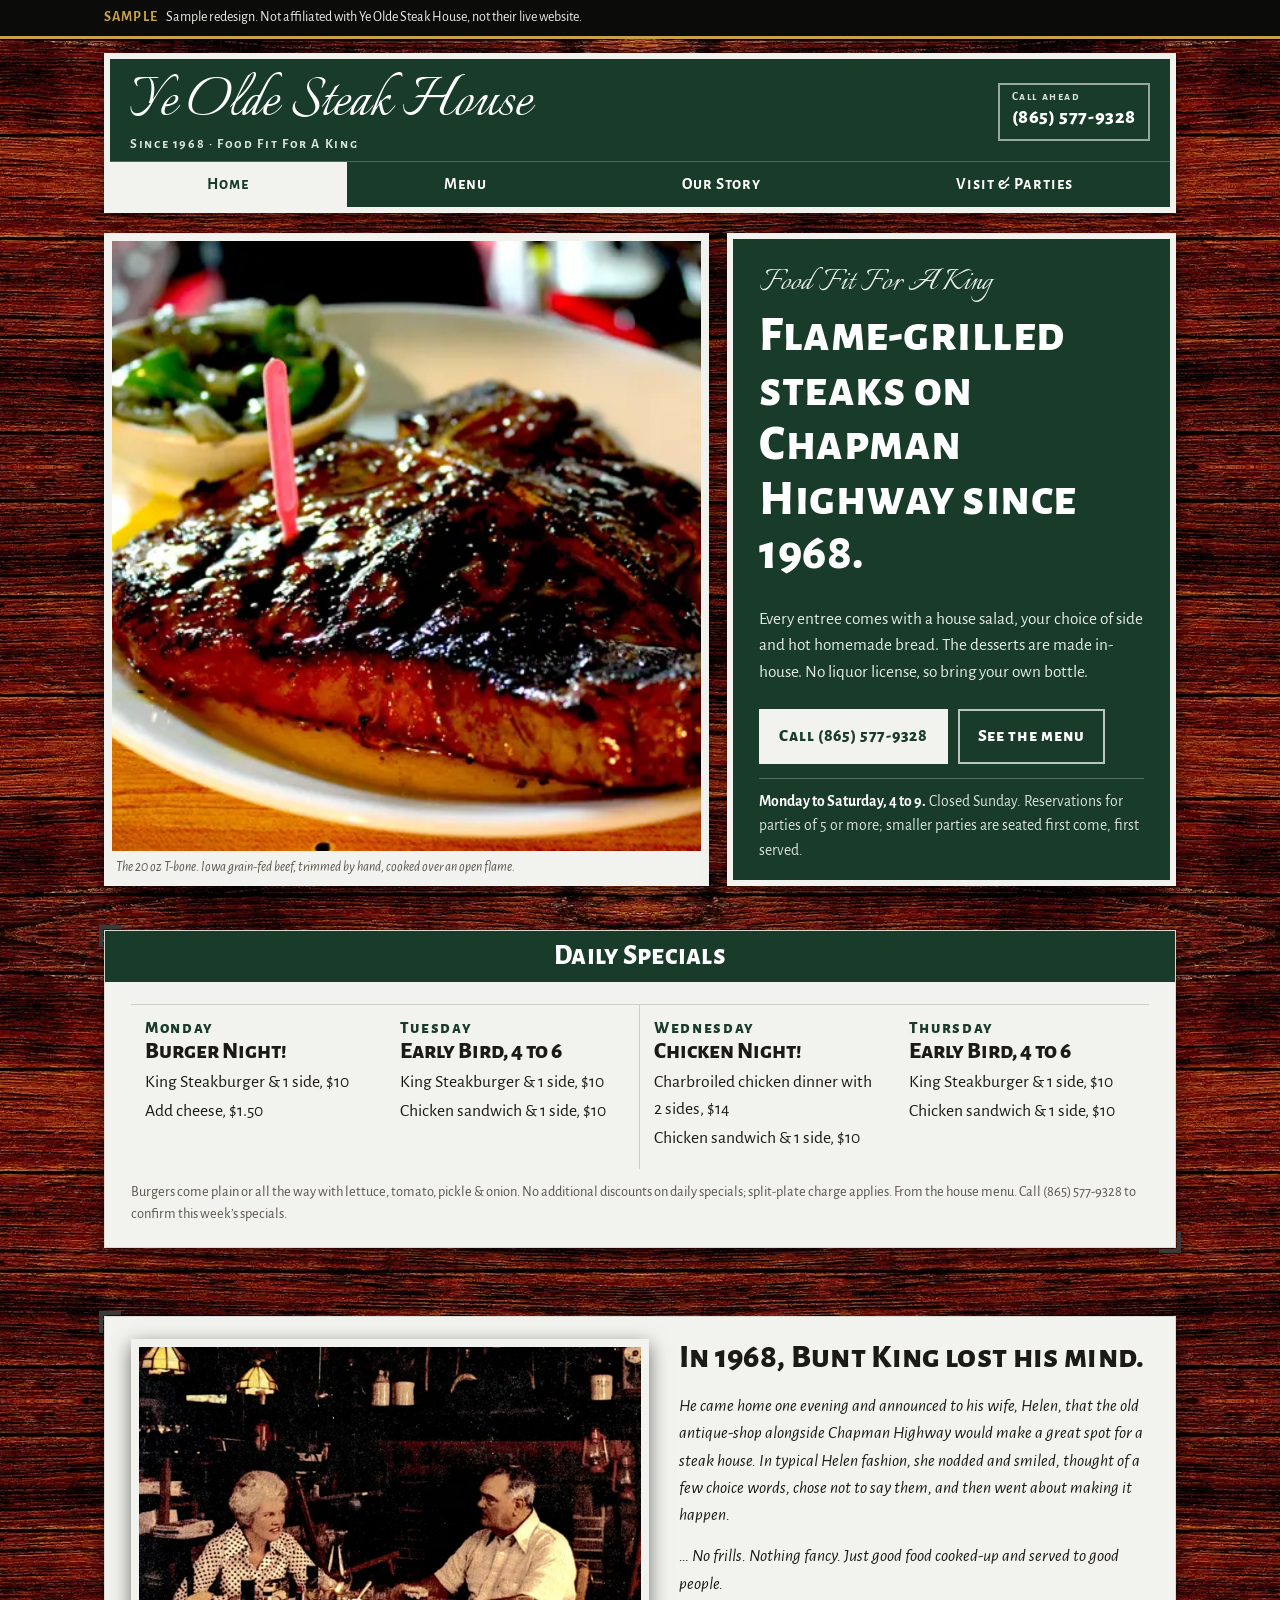
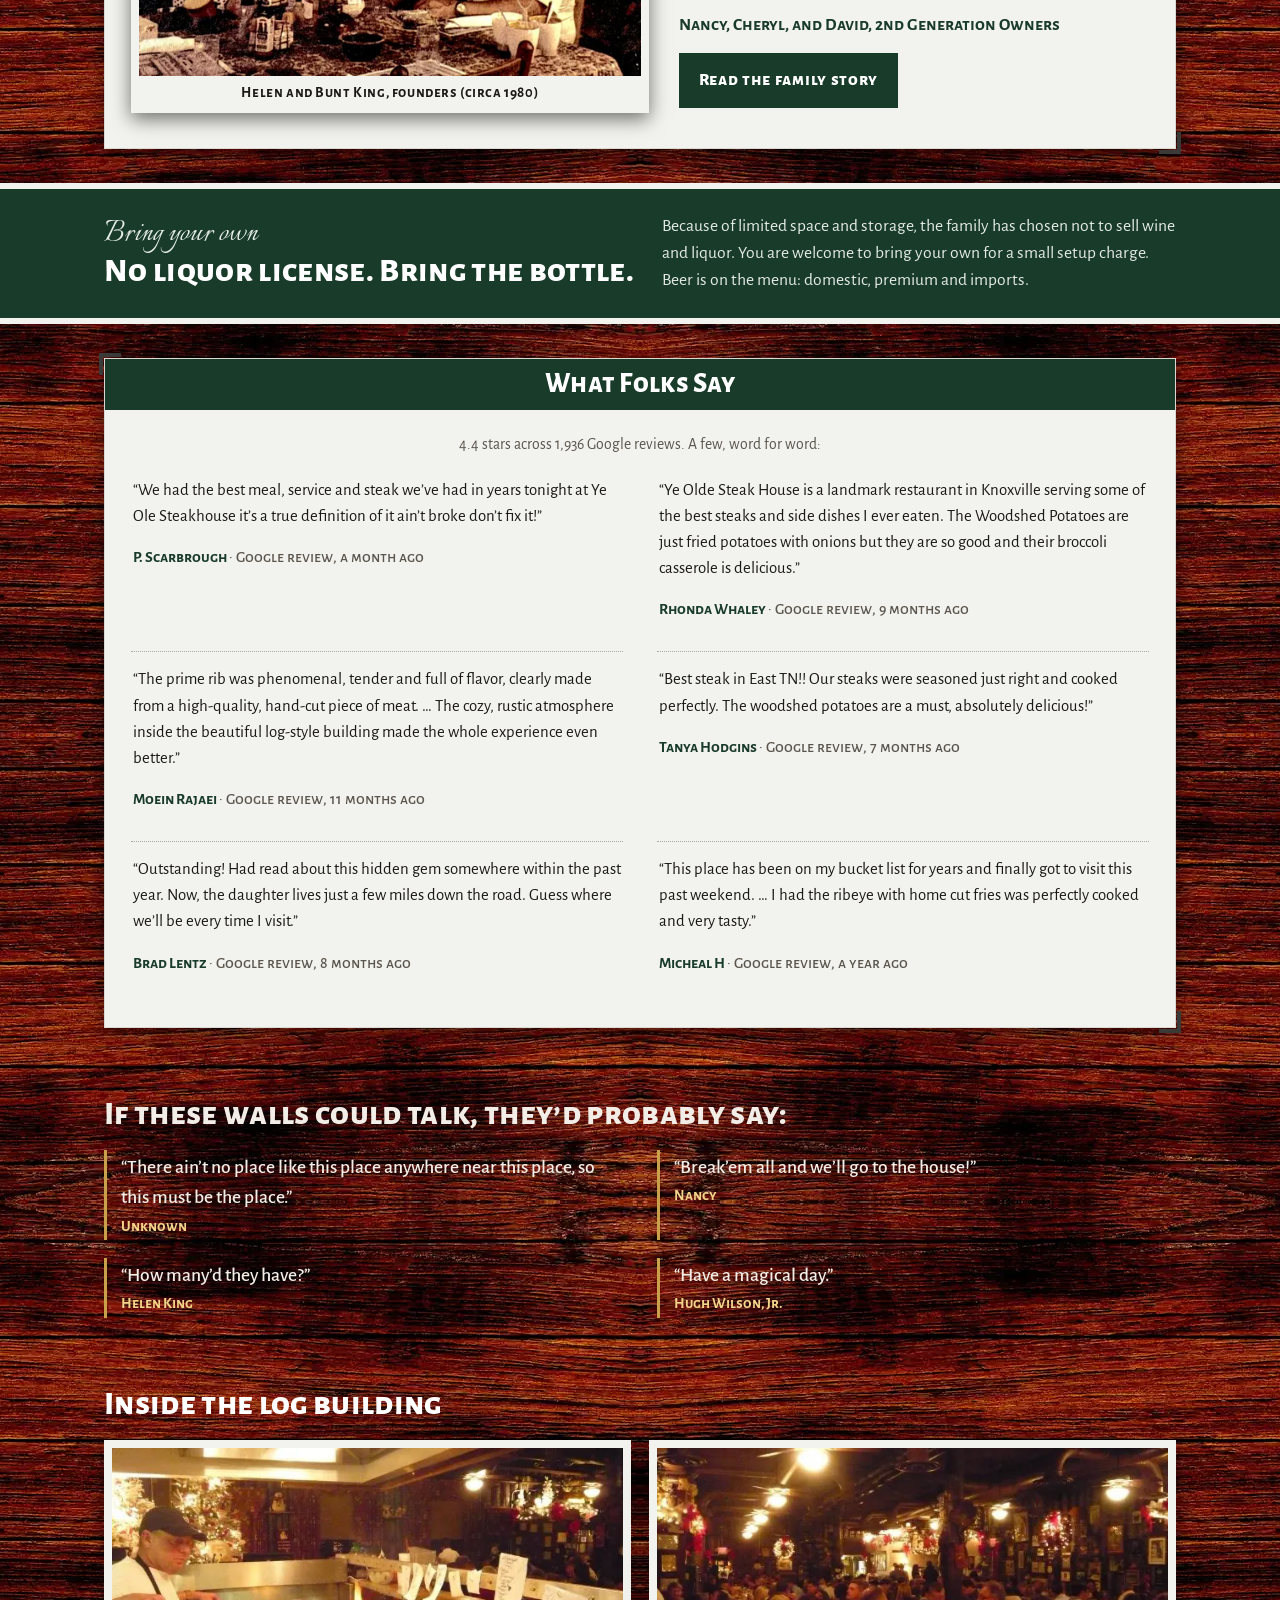
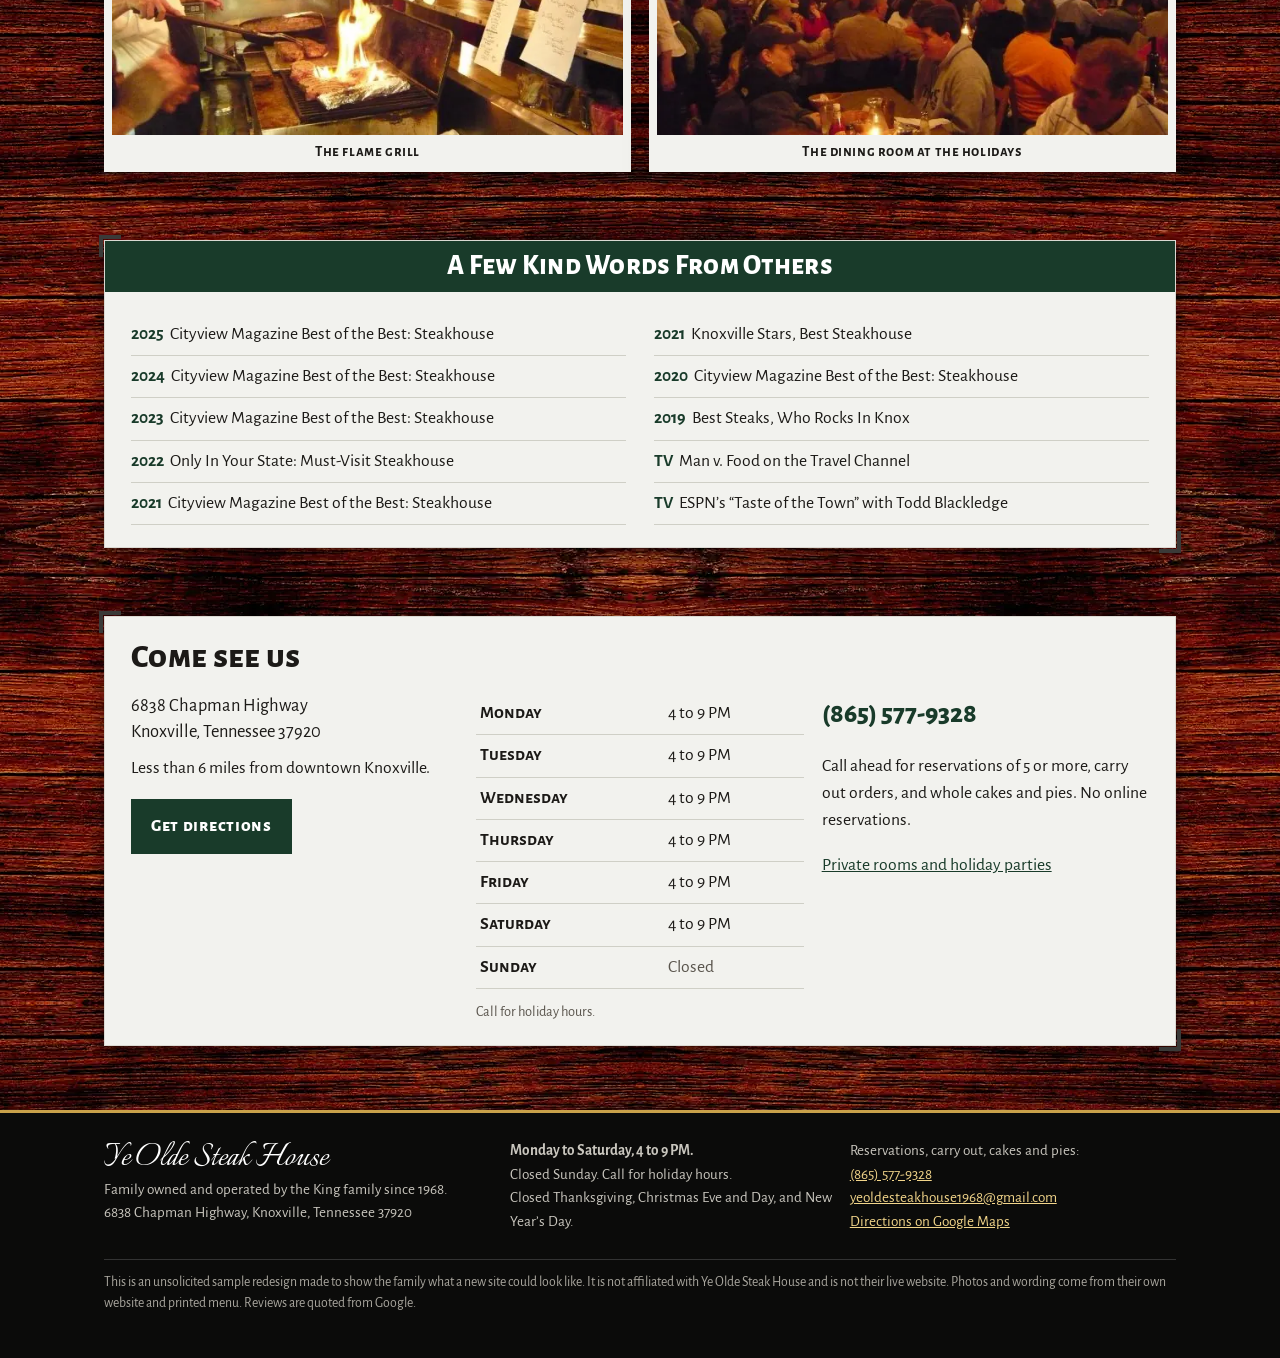
<file: index.html>
<!DOCTYPE html>
<html lang="en">
<head>
<meta charset="utf-8">
<meta name="viewport" content="width=device-width, initial-scale=1">
<meta name="robots" content="noindex, nofollow, noarchive">
<title>Ye Olde Steak House | Flame-Grilled Steaks Since 1968, Chapman Highway, Knoxville TN</title>
<meta name="description" content="Family-owned steak house on Chapman Highway in Knoxville since 1968. Iowa grain-fed beef, hand-trimmed and flame-grilled, homemade desserts, BYOB. Monday to Saturday, 4 to 9.">
<meta name="theme-color" content="#193B2A">
<link rel="icon" href="img/favicon.svg" type="image/svg+xml">
<link rel="preconnect" href="https://fonts.googleapis.com">
<link rel="preconnect" href="https://fonts.gstatic.com" crossorigin>
<link rel="stylesheet" href="https://fonts.googleapis.com/css2?family=Italianno&amp;family=Alegreya+Sans+SC:wght@700;800&amp;family=Alegreya+Sans:ital,wght@0,400;0,500;0,700;1,400&amp;display=swap">
<link rel="stylesheet" href="style.css">
</head>
<body>
<a class="skip" href="#main">Skip to main content</a>
<div class="ribbon" role="note"><div class="wrap"><strong>Sample</strong>Sample redesign. Not affiliated with Ye Olde Steak House, not their live website.</div></div>
<header class="site-head">
<div class="wrap">
<div class="head-board">
<div class="head-row">
<a class="brand" href="index.html" aria-label="Ye Olde Steak House, home"><span class="script" aria-hidden="true">Ye Olde Steak House</span><span class="since">Since 1968 &middot; Food Fit For A King</span></a>
<a class="head-phone" href="tel:+18655779328"><span>Call ahead</span>(865) 577-9328</a>
</div>
<nav class="main-nav" aria-label="Main"><ul><li><a href="index.html" aria-current="page">Home</a></li><li><a href="menu.html">Menu</a></li><li><a href="story.html">Our Story</a></li><li><a href="visit.html">Visit &amp; Parties</a></li></ul></nav>
</div>
</div>
</header>
<main id="main">

<section class="hero" aria-labelledby="hero-h">
<div class="wrap hero-grid">
<figure class="hero-photo">
<img src="img/tbone-1400.webp" srcset="img/tbone-700.webp 700w, img/tbone-1400.webp 1400w" sizes="(min-width: 900px) 640px, 100vw" width="1400" height="933" alt="A 20 ounce T-bone off the flame grill at Ye Olde Steak House, charred grill marks, a pink toothpick standing in it, on a white platter with a side salad behind" fetchpriority="high">
<figcaption>The 20 oz T-bone. Iowa grain-fed beef, trimmed by hand, cooked over an open flame.</figcaption>
</figure>
<div class="hero-copy">
<p class="kicker">Food Fit For A King</p>
<h1 id="hero-h">Flame-grilled steaks on Chapman Highway since 1968.</h1>
<p class="sub">Every entree comes with a house salad, your choice of side and hot homemade bread. The desserts are made in-house. No liquor license, so bring your own bottle.</p>
<div class="cta-row">
<a class="btn" href="tel:+18655779328">Call (865) 577-9328</a>
<a class="btn btn-line" href="menu.html">See the menu</a>
</div>
<p class="hours-line"><strong>Monday to Saturday, 4 to 9.</strong> Closed Sunday. Reservations for parties of 5 or more; smaller parties are seated first come, first served.</p>
</div>
</div>
</section>

<section class="section" aria-labelledby="sp-h">
<div class="wrap">
<div class="board">
<h2 class="board-head" id="sp-h">Daily Specials</h2>
<div class="board-body">
<div class="specials">
<div class="day"><h3>Monday</h3><p class="what">Burger Night!</p><ul><li>King Steakburger &amp; 1 side, $10</li><li>Add cheese, $1.50</li></ul></div>
<div class="day"><h3>Tuesday</h3><p class="what">Early Bird, 4 to 6</p><ul><li>King Steakburger &amp; 1 side, $10</li><li>Chicken sandwich &amp; 1 side, $10</li></ul></div>
<div class="day"><h3>Wednesday</h3><p class="what">Chicken Night!</p><ul><li>Charbroiled chicken dinner with 2 sides, $14</li><li>Chicken sandwich &amp; 1 side, $10</li></ul></div>
<div class="day"><h3>Thursday</h3><p class="what">Early Bird, 4 to 6</p><ul><li>King Steakburger &amp; 1 side, $10</li><li>Chicken sandwich &amp; 1 side, $10</li></ul></div>
</div>
<p class="fine">Burgers come plain or all the way with lettuce, tomato, pickle &amp; onion. No additional discounts on daily specials; split-plate charge applies. From the house menu. Call (865) 577-9328 to confirm this week&rsquo;s specials.</p>
</div>
</div>
</div>
</section>

<section class="section" aria-labelledby="fd-h">
<div class="wrap">
<div class="board"><div class="board-body">
<div class="founders">
<figure class="photo">
<img src="img/founders-1980-1100.webp" srcset="img/founders-1980-600.webp 600w, img/founders-1980-1100.webp 1100w" sizes="(min-width: 900px) 560px, 100vw" width="1100" height="721" alt="Helen and Bunt King at a dining table inside the steak house around 1980, Helen in a polka dot blouse, Bunt in a short sleeve shirt, stained glass lamps and old crocks on the shelves behind them" loading="lazy" decoding="async">
<figcaption>Helen and Bunt King, founders (circa 1980)</figcaption>
</figure>
<div>
<h2 id="fd-h">In 1968, Bunt King lost his mind.</h2>
<blockquote class="story-quote">
<p>He came home one evening and announced to his wife, Helen, that the old antique-shop alongside Chapman Highway would make a great spot for a steak house. In typical Helen fashion, she nodded and smiled, thought of a few choice words, chose not to say them, and then went about making it happen.</p>
<p>&hellip; No frills. Nothing fancy. Just good food cooked-up and served to good people.</p>
<footer class="sign">Nancy, Cheryl, and David, 2nd Generation Owners</footer>
</blockquote>
<p style="margin-top:14px"><a class="btn btn-green" href="story.html">Read the family story</a></p>
</div>
</div>
</div></div>
</div>
</section>

<section class="stripe" aria-labelledby="by-h">
<div class="wrap stripe-grid">
<div><span class="script">Bring your own</span><h2 id="by-h">No liquor license. Bring the bottle.</h2></div>
<p>Because of limited space and storage, the family has chosen not to sell wine and liquor. You are welcome to bring your own for a small setup charge. Beer is on the menu: domestic, premium and imports.</p>
</div>
</section>

<section class="section" aria-labelledby="rv-h">
<div class="wrap">
<div class="board">
<h2 class="board-head" id="rv-h">What Folks Say</h2>
<div class="board-body">
<p class="rating-line">4.4 stars across 1,936 Google reviews. A few, word for word:</p>
<ul class="reviews">
<li><blockquote><p>&ldquo;We had the best meal, service and steak we&rsquo;ve had in years tonight at Ye Ole Steakhouse it&rsquo;s a true definition of it ain&rsquo;t broke don&rsquo;t fix it!&rdquo;</p></blockquote><p class="who">P. Scarbrough <span>&middot; Google review, a month ago</span></p></li>

<li><blockquote><p>&ldquo;Ye Olde Steak House is a landmark restaurant in Knoxville serving some of the best steaks and side dishes I ever eaten. The Woodshed Potatoes are just fried potatoes with onions but they are so good and their broccoli casserole is delicious.&rdquo;</p></blockquote><p class="who">Rhonda Whaley <span>&middot; Google review, 9 months ago</span></p></li>

<li><blockquote><p>&ldquo;The prime rib was phenomenal, tender and full of flavor, clearly made from a high-quality, hand-cut piece of meat. &hellip; The cozy, rustic atmosphere inside the beautiful log-style building made the whole experience even better.&rdquo;</p></blockquote><p class="who">Moein Rajaei <span>&middot; Google review, 11 months ago</span></p></li>

<li><blockquote><p>&ldquo;Best steak in East TN!! Our steaks were seasoned just right and cooked perfectly. The woodshed potatoes are a must, absolutely delicious!&rdquo;</p></blockquote><p class="who">Tanya Hodgins <span>&middot; Google review, 7 months ago</span></p></li>

<li><blockquote><p>&ldquo;Outstanding! Had read about this hidden gem somewhere within the past year. Now, the daughter lives just a few miles down the road. Guess where we&rsquo;ll be every time I visit.&rdquo;</p></blockquote><p class="who">Brad Lentz <span>&middot; Google review, 8 months ago</span></p></li>

<li><blockquote><p>&ldquo;This place has been on my bucket list for years and finally got to visit this past weekend. &hellip; I had the ribeye with home cut fries was perfectly cooked and very tasty.&rdquo;</p></blockquote><p class="who">Micheal H <span>&middot; Google review, a year ago</span></p></li>

</ul>
</div>
</div>
</div>
</section>

<section class="section on-wood" aria-labelledby="wl-h">
<div class="wrap">
<h2 id="wl-h">If these walls could talk, they&rsquo;d probably say:</h2>
<ul class="sayings">
<li><q>There ain&rsquo;t no place like this place anywhere near this place, so this must be the place.</q><span class="by">Unknown</span></li>
<li><q>Break&rsquo;em all and we&rsquo;ll go to the house!</q><span class="by">Nancy</span></li>
<li><q>How many&rsquo;d they have?</q><span class="by">Helen King</span></li>
<li><q>Have a magical day.</q><span class="by">Hugh Wilson, Jr.</span></li>
</ul>
</div>
</section>

<section class="section" aria-labelledby="ph-h">
<div class="wrap">
<h2 id="ph-h" class="on-wood" style="color:#fff">Inside the log building</h2>
<div class="pair">
<figure class="photo"><img src="img/grill-604.webp" width="604" height="340" alt="A cook in a cap working the open flame grill, flames rising under the steaks, order tickets clipped along the hood" loading="lazy" decoding="async"><figcaption>The flame grill</figcaption></figure>
<figure class="photo"><img src="img/dining-room-holidays-604.webp" width="604" height="340" alt="The dining room packed with guests at the holidays, low wood ceiling, framed pictures covering the walls, warm lights" loading="lazy" decoding="async"><figcaption>The dining room at the holidays</figcaption></figure>
</div>
</div>
</section>

<section class="section" aria-labelledby="hn-h">
<div class="wrap">
<div class="board">
<h2 class="board-head" id="hn-h">A Few Kind Words From Others</h2>
<div class="board-body">
<ul class="honors">
<li><b>2025</b>Cityview Magazine Best of the Best: Steakhouse</li>
<li><b>2024</b>Cityview Magazine Best of the Best: Steakhouse</li>
<li><b>2023</b>Cityview Magazine Best of the Best: Steakhouse</li>
<li><b>2022</b>Only In Your State: Must-Visit Steakhouse</li>
<li><b>2021</b>Cityview Magazine Best of the Best: Steakhouse</li>
<li><b>2021</b>Knoxville Stars, Best Steakhouse</li>
<li><b>2020</b>Cityview Magazine Best of the Best: Steakhouse</li>
<li><b>2019</b>Best Steaks, Who Rocks In Knox</li>
<li><b>TV</b>Man v. Food on the Travel Channel</li>
<li><b>TV</b>ESPN&rsquo;s &ldquo;Taste of the Town&rdquo; with Todd Blackledge</li>
</ul>
</div>
</div>
</div>
</section>

<section class="section" aria-labelledby="vs-h">
<div class="wrap">
<div class="board"><div class="board-body">
<h2 id="vs-h">Come see us</h2>
<div class="visit-grid">
<div>
<address class="addr">6838 Chapman Highway<br>Knoxville, Tennessee 37920</address>
<p>Less than 6 miles from downtown Knoxville.</p>
<p><a class="btn btn-green" href="https://www.google.com/maps/place/Ye+Olde+Steak+House/@35.915411,-83.8562929,15z/data=!4m2!3m1!1s0x0:0x79cd21cfcb5f1565">Get directions</a></p>
</div>
<div><table class="hours">
<caption class="fine" style="caption-side:bottom;text-align:left">Call for holiday hours.</caption>
<tbody>
<tr><th scope="row">Monday</th><td>4 to 9 PM</td></tr>
<tr><th scope="row">Tuesday</th><td>4 to 9 PM</td></tr>
<tr><th scope="row">Wednesday</th><td>4 to 9 PM</td></tr>
<tr><th scope="row">Thursday</th><td>4 to 9 PM</td></tr>
<tr><th scope="row">Friday</th><td>4 to 9 PM</td></tr>
<tr><th scope="row">Saturday</th><td>4 to 9 PM</td></tr>
<tr class="closed"><th scope="row">Sunday</th><td>Closed</td></tr>
</tbody>
</table></div>
<div>
<p><a class="big-phone" href="tel:+18655779328">(865) 577-9328</a></p>
<p>Call ahead for reservations of 5 or more, carry out orders, and whole cakes and pies. No online reservations.</p>
<p><a href="visit.html">Private rooms and holiday parties</a></p>
</div>
</div>
</div></div>
</div>
</section>
</main>
<footer class="site-foot">
<div class="wrap">
<div class="foot-grid">
<div>
<p class="foot-name">Ye Olde Steak House</p>
<p>Family owned and operated by the King family since 1968.<br>6838 Chapman Highway, Knoxville, Tennessee 37920</p>
</div>
<div>
<p><strong>Monday to Saturday, 4 to 9 PM.</strong><br>Closed Sunday. Call for holiday hours.<br>Closed Thanksgiving, Christmas Eve and Day, and New Year&rsquo;s Day.</p>
</div>
<div>
<p>Reservations, carry out, cakes and pies:<br><a href="tel:+18655779328">(865) 577-9328</a><br><a href="mailto:yeoldesteakhouse1968@gmail.com">yeoldesteakhouse1968@gmail.com</a><br><a href="https://www.google.com/maps/place/Ye+Olde+Steak+House/@35.915411,-83.8562929,15z/data=!4m2!3m1!1s0x0:0x79cd21cfcb5f1565">Directions on Google Maps</a></p>
</div>
</div>
<p class="sample-note">This is an unsolicited sample redesign made to show the family what a new site could look like. It is not affiliated with Ye Olde Steak House and is not their live website. Photos and wording come from their own website and printed menu. Reviews are quoted from Google.</p>
</div>
</footer>
</body>
</html>
</file>
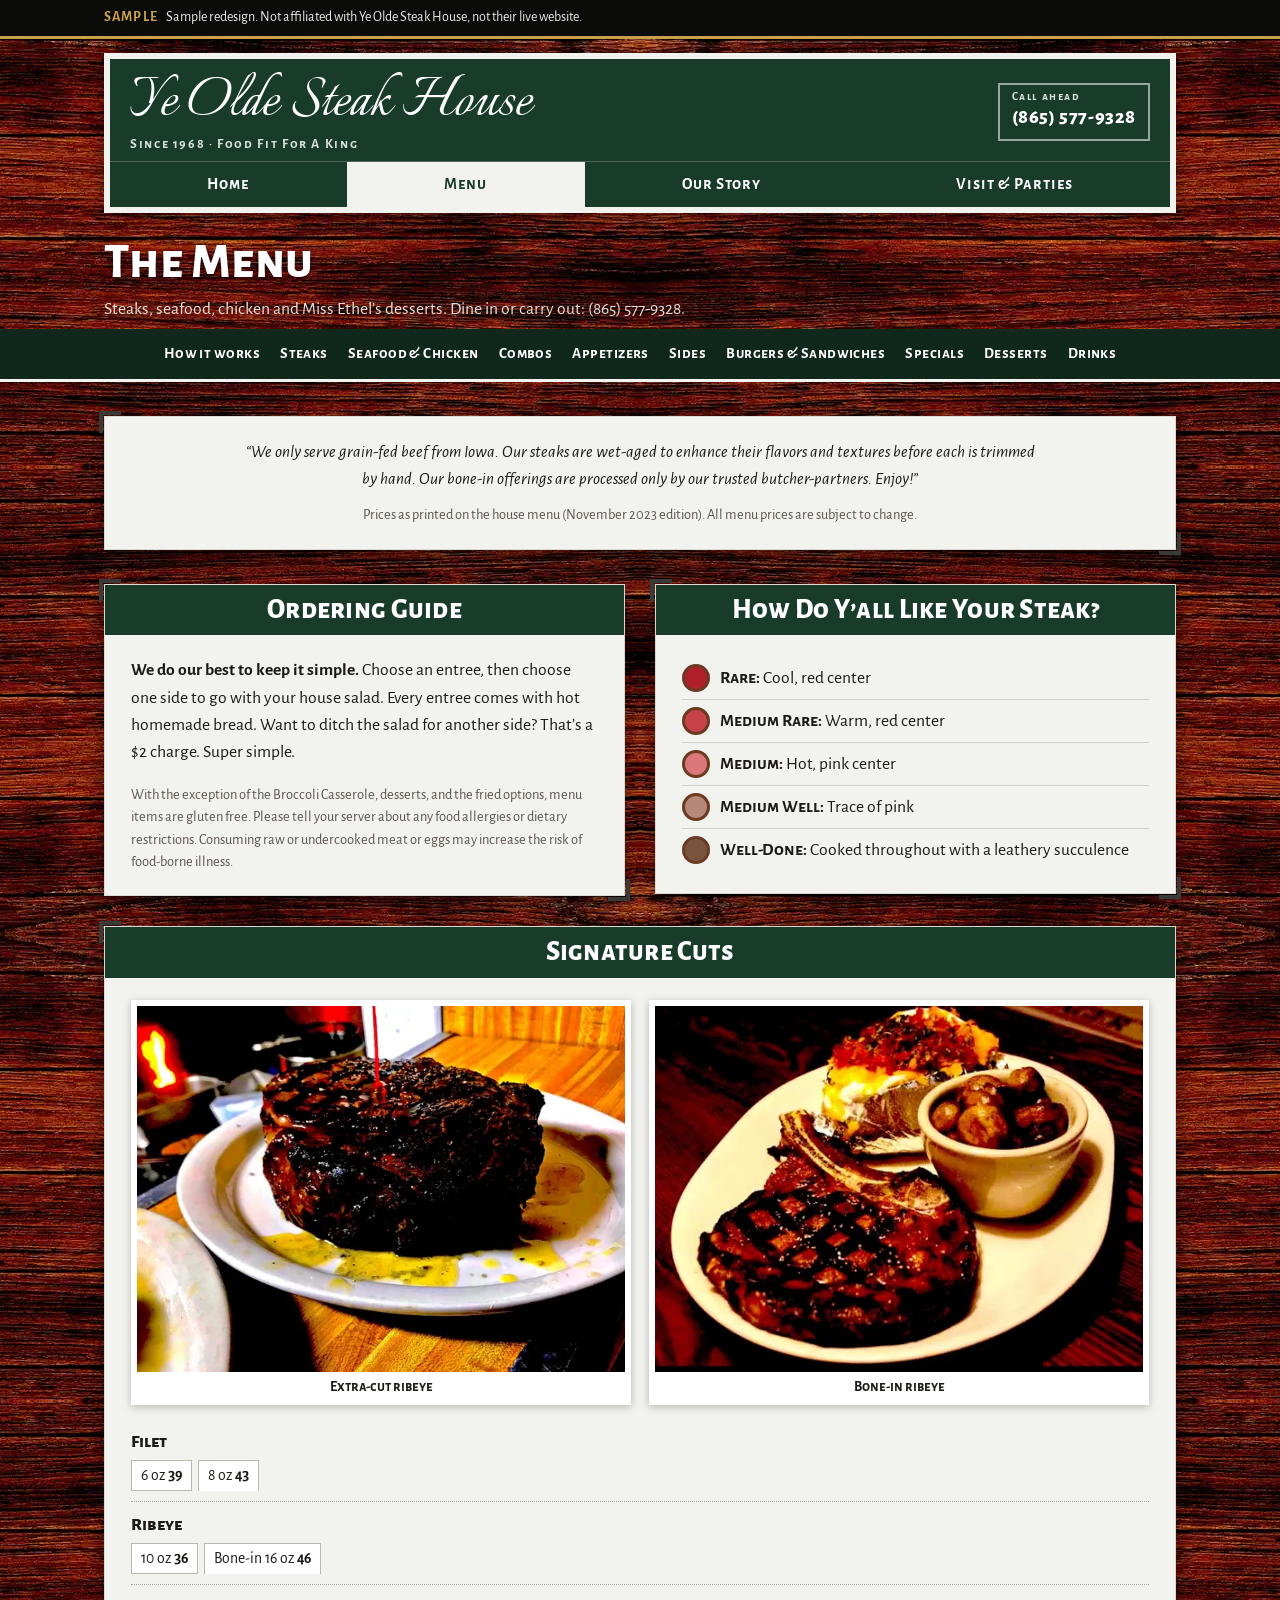
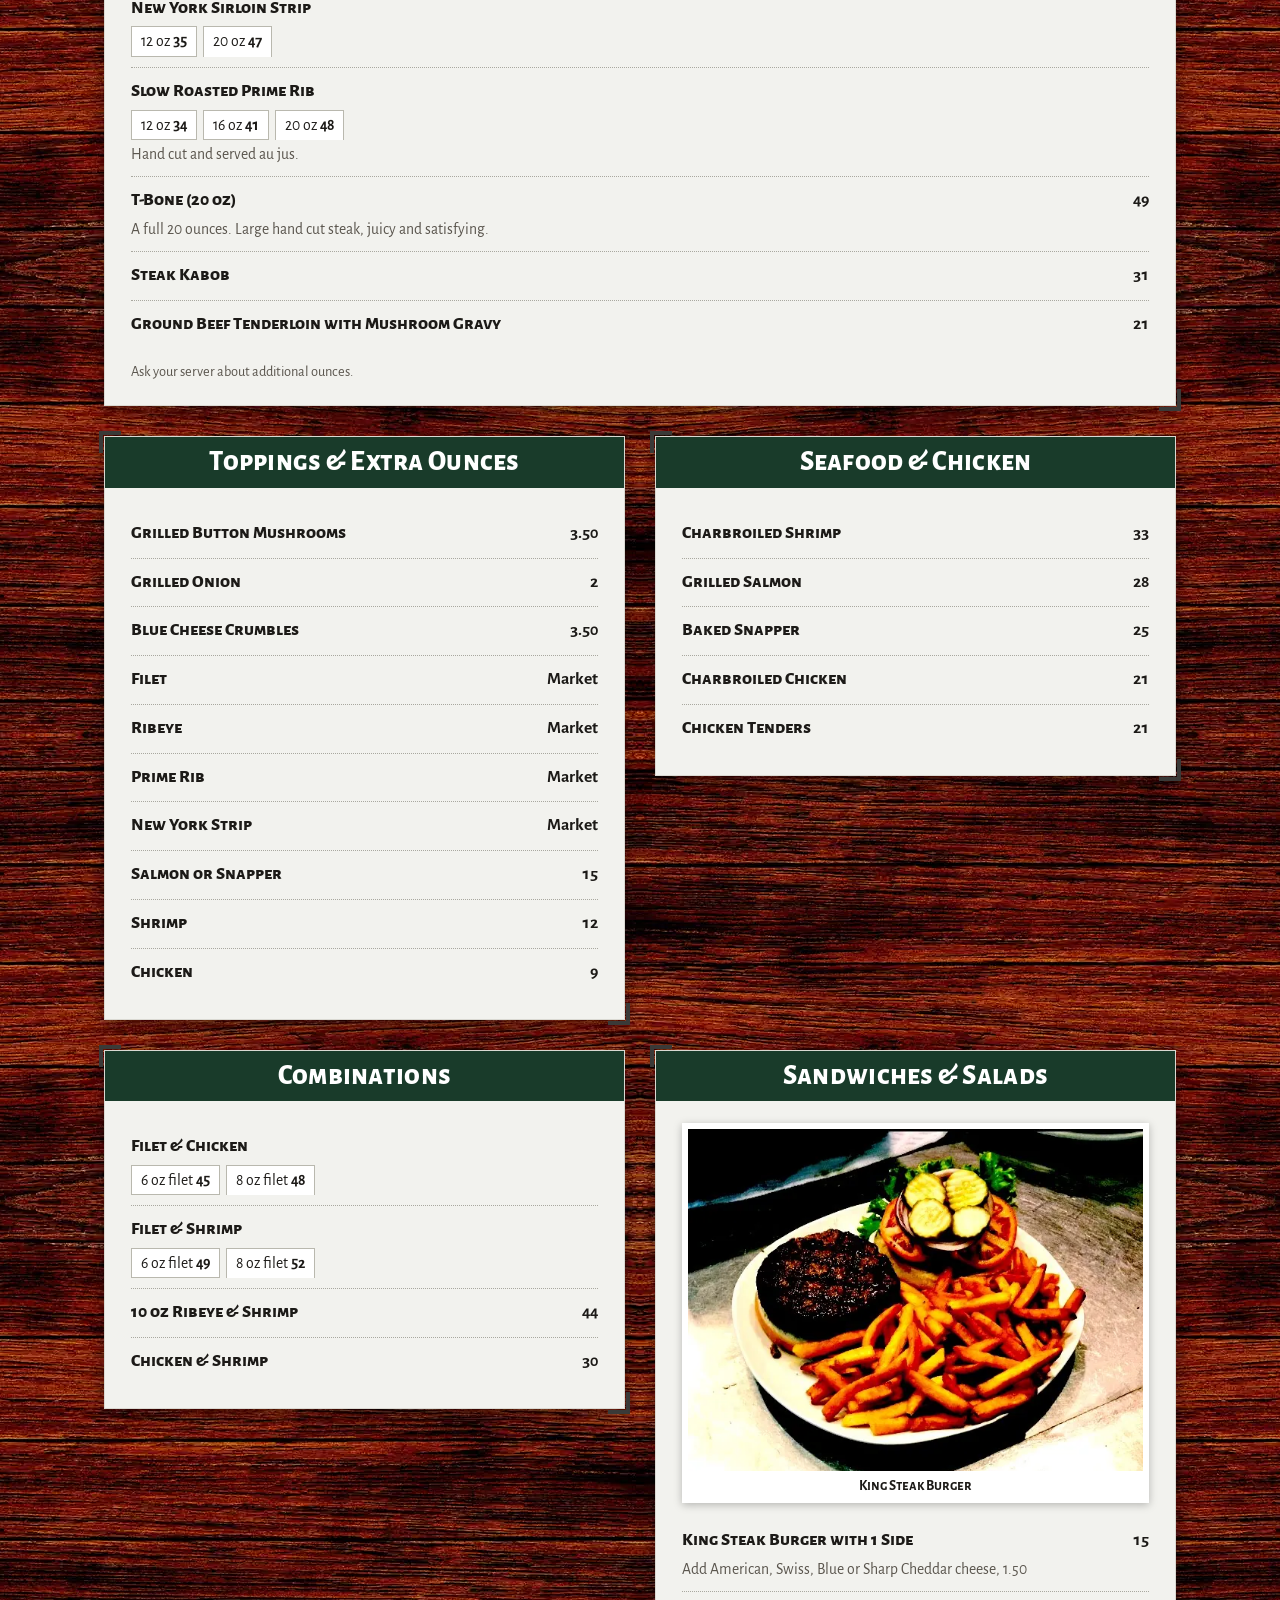
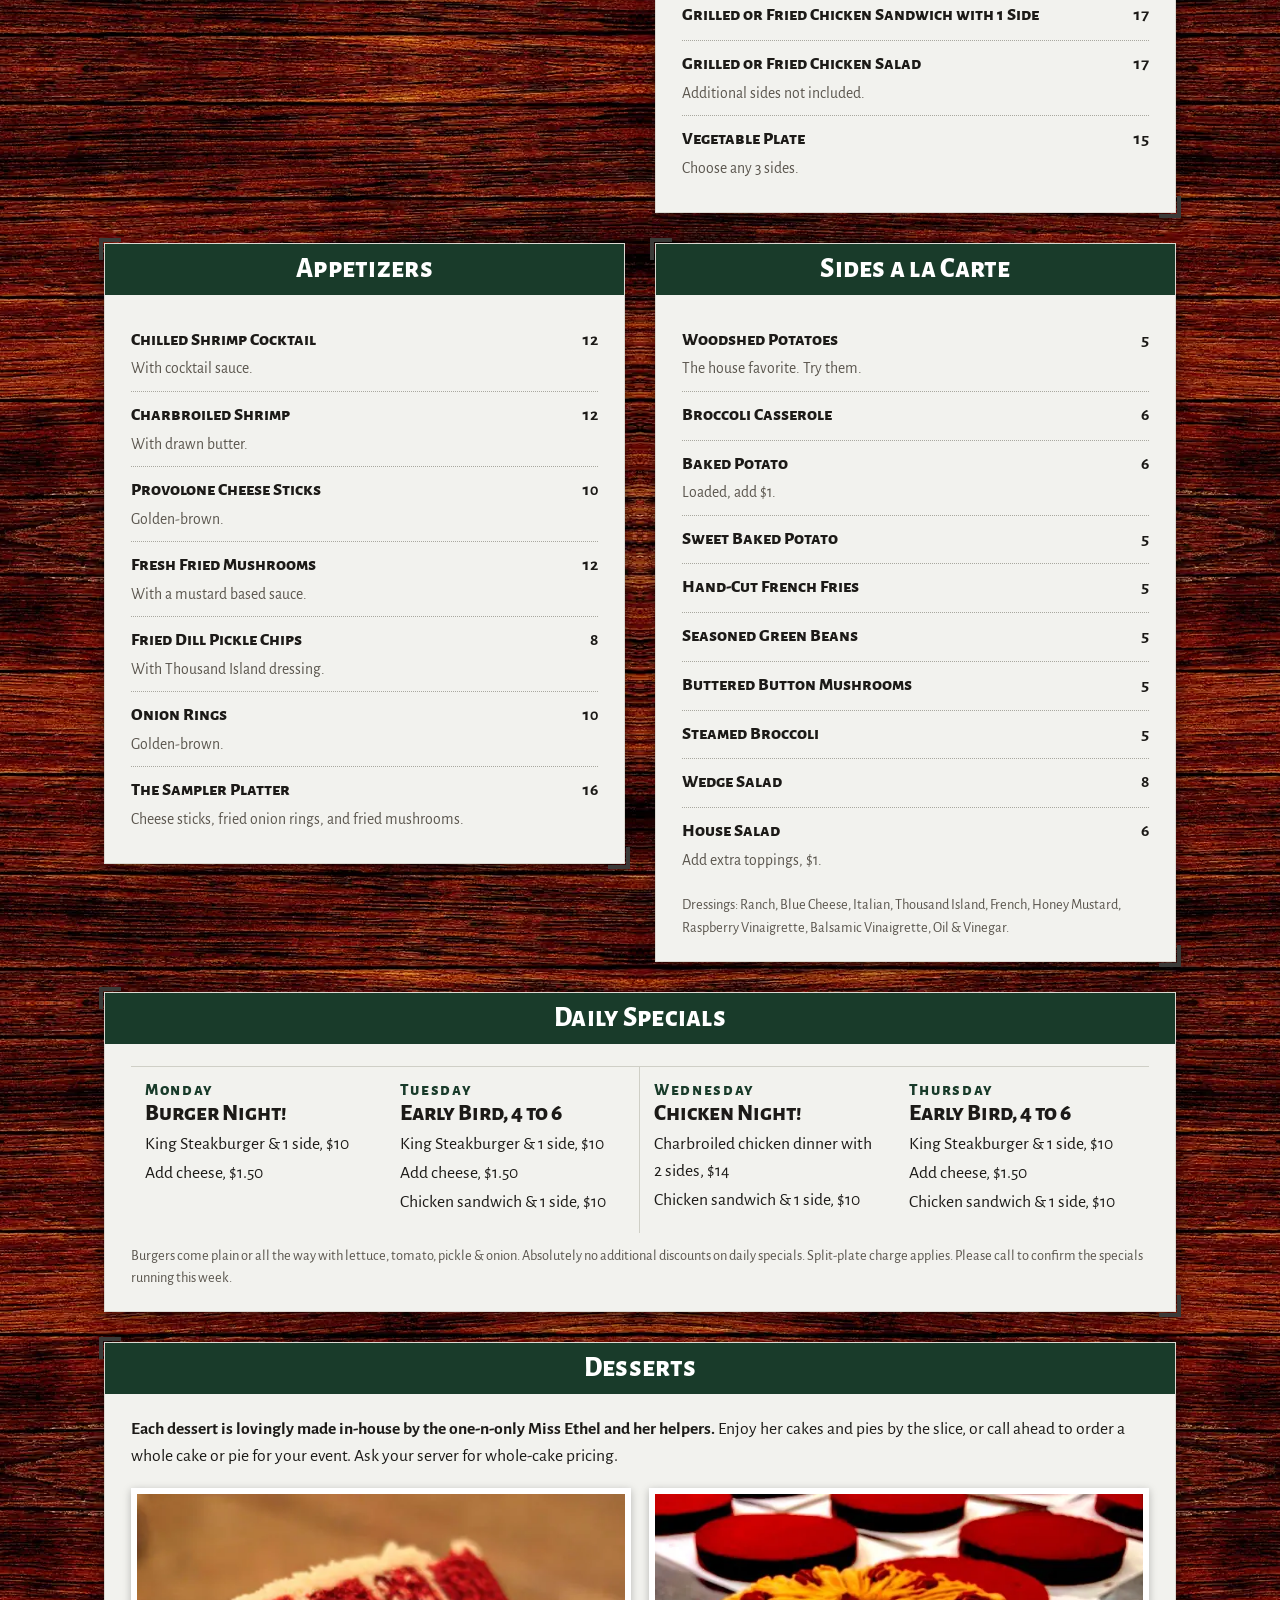
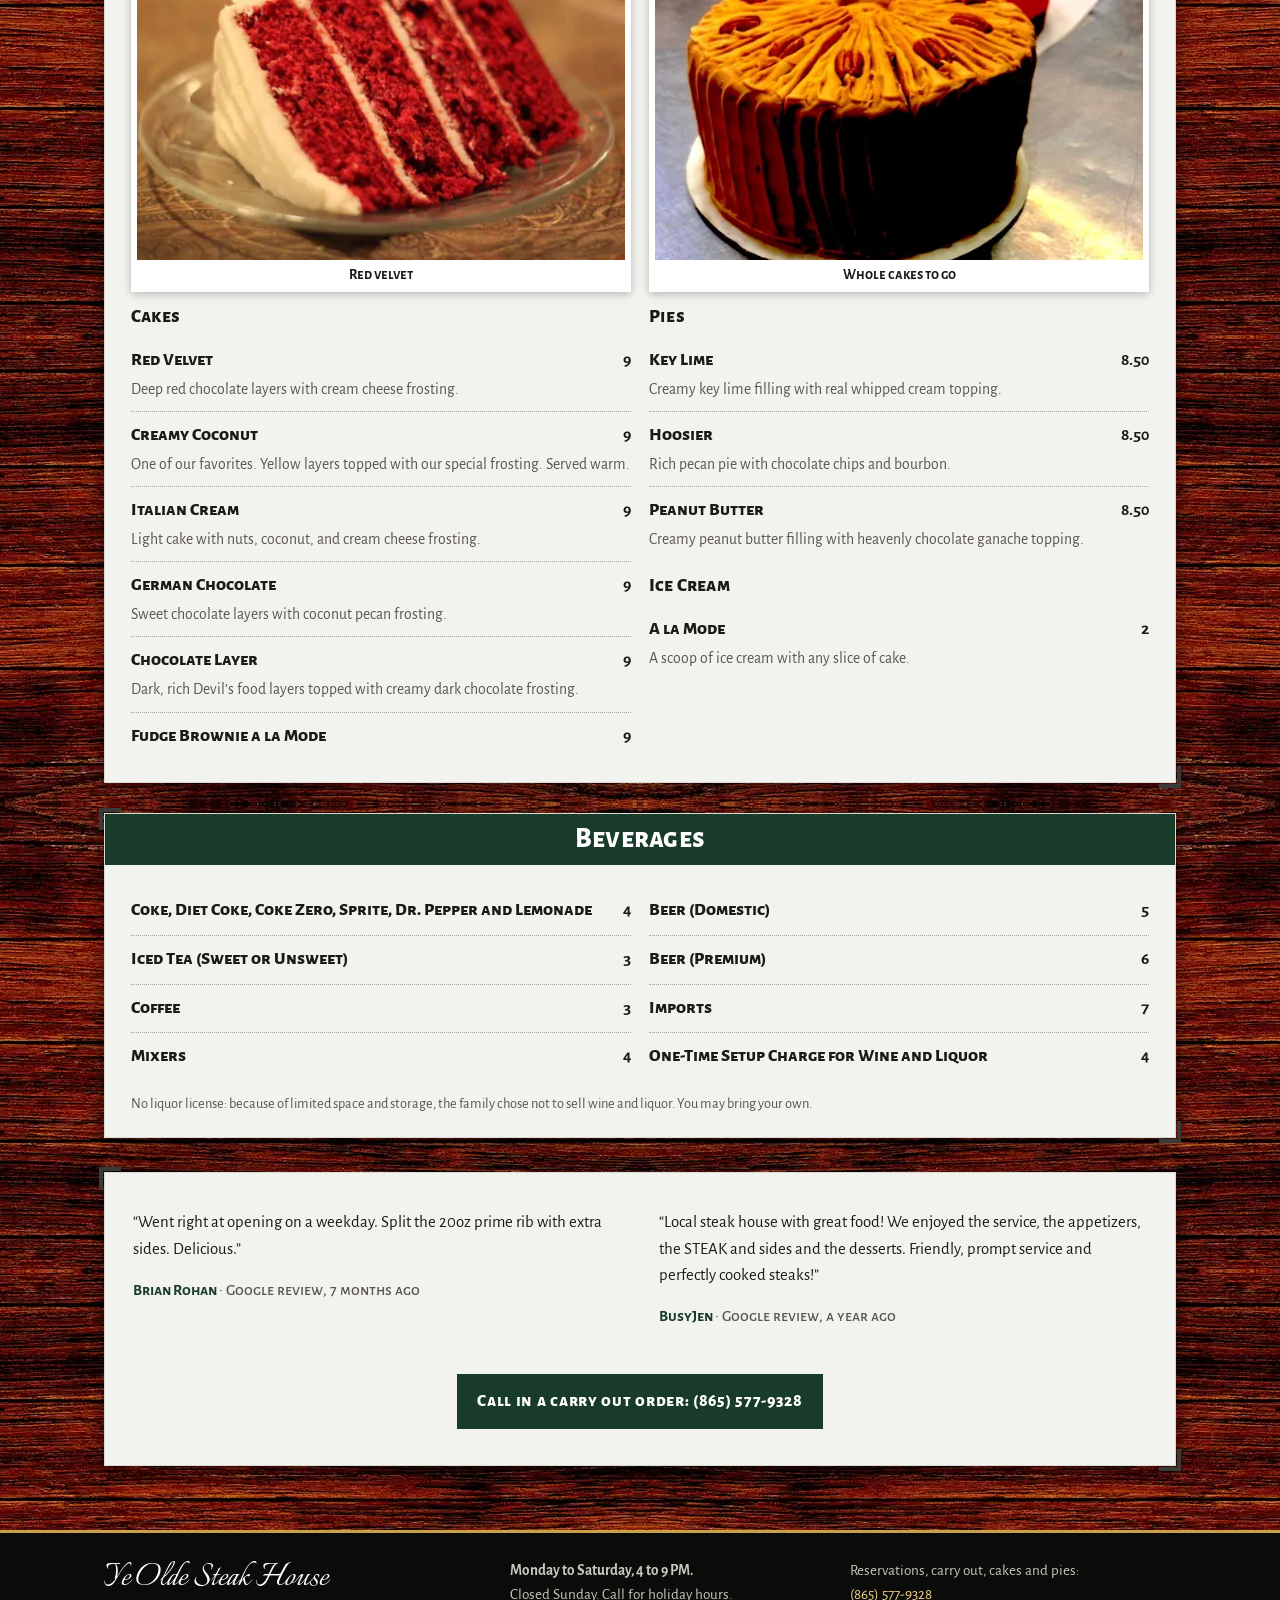
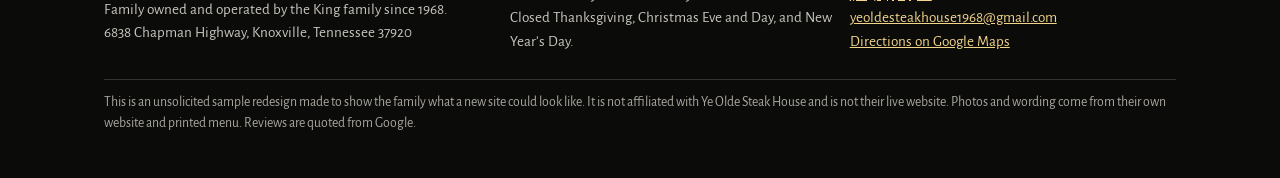
<file: menu.html>
<!DOCTYPE html>
<html lang="en">
<head>
<meta charset="utf-8">
<meta name="viewport" content="width=device-width, initial-scale=1">
<meta name="robots" content="noindex, nofollow, noarchive">
<title>Menu | Ye Olde Steak House, Knoxville TN</title>
<meta name="description" content="The full Ye Olde Steak House menu: filet, ribeye, New York strip, slow roasted prime rib, T-bone, seafood, chicken, Woodshed Potatoes and homemade cakes and pies.">
<meta name="theme-color" content="#193B2A">
<link rel="icon" href="img/favicon.svg" type="image/svg+xml">
<link rel="preconnect" href="https://fonts.googleapis.com">
<link rel="preconnect" href="https://fonts.gstatic.com" crossorigin>
<link rel="stylesheet" href="https://fonts.googleapis.com/css2?family=Italianno&amp;family=Alegreya+Sans+SC:wght@700;800&amp;family=Alegreya+Sans:ital,wght@0,400;0,500;0,700;1,400&amp;display=swap">
<link rel="stylesheet" href="style.css">
</head>
<body>
<a class="skip" href="#main">Skip to main content</a>
<div class="ribbon" role="note"><div class="wrap"><strong>Sample</strong>Sample redesign. Not affiliated with Ye Olde Steak House, not their live website.</div></div>
<header class="site-head">
<div class="wrap">
<div class="head-board">
<div class="head-row">
<a class="brand" href="index.html" aria-label="Ye Olde Steak House, home"><span class="script" aria-hidden="true">Ye Olde Steak House</span><span class="since">Since 1968 &middot; Food Fit For A King</span></a>
<a class="head-phone" href="tel:+18655779328"><span>Call ahead</span>(865) 577-9328</a>
</div>
<nav class="main-nav" aria-label="Main"><ul><li><a href="index.html">Home</a></li><li><a href="menu.html" aria-current="page">Menu</a></li><li><a href="story.html">Our Story</a></li><li><a href="visit.html">Visit &amp; Parties</a></li></ul></nav>
</div>
</div>
</header>
<main id="main">

<div class="page-title"><div class="wrap">
<h1>The Menu</h1>
<p>Steaks, seafood, chicken and Miss Ethel&rsquo;s desserts. Dine in or carry out: (865) 577-9328.</p>
</div></div>

<nav class="menu-jump" aria-label="Menu sections"><ul>
<li><a href="#how">How it works</a></li>
<li><a href="#cuts">Steaks</a></li>
<li><a href="#sea">Seafood &amp; Chicken</a></li>
<li><a href="#combo">Combos</a></li>
<li><a href="#apps">Appetizers</a></li>
<li><a href="#sides">Sides</a></li>
<li><a href="#sand">Burgers &amp; Sandwiches</a></li>
<li><a href="#specials">Specials</a></li>
<li><a href="#dessert">Desserts</a></li>
<li><a href="#drinks">Drinks</a></li>
</ul></nav>

<section class="section">
<div class="wrap">
<div class="board menu-intro"><div class="board-body">
<p class="note">&ldquo;We only serve grain-fed beef from Iowa. Our steaks are wet-aged to enhance their flavors and textures before each is trimmed by hand. Our bone-in offerings are processed only by our trusted butcher-partners. Enjoy!&rdquo;</p>
<p class="fine">Prices as printed on the house menu (November 2023 edition). All menu prices are subject to change.</p>
</div></div>
</div>
</section>

<div class="wrap">
<div class="menu-grid">

<section class="board" id="how" aria-labelledby="how-h">
<h2 class="board-head" id="how-h">Ordering Guide</h2>
<div class="board-body">
<p><strong>We do our best to keep it simple.</strong> Choose an entree, then choose one side to go with your house salad. Every entree comes with hot homemade bread. Want to ditch the salad for another side? That&rsquo;s a $2 charge. Super simple.</p>
<p class="fine">With the exception of the Broccoli Casserole, desserts, and the fried options, menu items are gluten free. Please tell your server about any food allergies or dietary restrictions. Consuming raw or undercooked meat or eggs may increase the risk of food-borne illness.</p>
</div>
</section>

<section class="board" aria-labelledby="dn-h">
<h2 class="board-head" id="dn-h">How Do Y&rsquo;all Like Your Steak?</h2>
<div class="board-body">
<ul class="doneness">
<li><span class="swatch sw-rare" aria-hidden="true"></span><span><b>Rare:</b> Cool, red center</span></li>
<li><span class="swatch sw-mr" aria-hidden="true"></span><span><b>Medium Rare:</b> Warm, red center</span></li>
<li><span class="swatch sw-med" aria-hidden="true"></span><span><b>Medium:</b> Hot, pink center</span></li>
<li><span class="swatch sw-mw" aria-hidden="true"></span><span><b>Medium Well:</b> Trace of pink</span></li>
<li><span class="swatch sw-wd" aria-hidden="true"></span><span><b>Well-Done:</b> Cooked throughout with a leathery succulence</span></li>
</ul>
</div>
</section>

<section class="board span2" id="cuts" aria-labelledby="cuts-h">
<h2 class="board-head" id="cuts-h">Signature Cuts</h2>
<div class="board-body">
<div class="pair">
<figure class="menu-photo"><img src="img/extra-cut-ribeye-600.webp" width="600" height="450" alt="A thick extra-cut ribeye, deeply charred, on a white plate" loading="lazy" decoding="async"><figcaption>Extra-cut ribeye</figcaption></figure>
<figure class="menu-photo"><img src="img/bone-in-ribeye-600.webp" width="600" height="407" alt="A bone-in ribeye with grill marks beside a loaded baked potato and a bowl of buttered mushrooms" loading="lazy" decoding="async"><figcaption>Bone-in ribeye</figcaption></figure>
</div>
<ul class="items">
<li><div class="row"><span class="name">Filet</span></div><ul class="sizes"><li>6 oz <b>39</b></li><li>8 oz <b>43</b></li></ul></li>

<li><div class="row"><span class="name">Ribeye</span></div><ul class="sizes"><li>10 oz <b>36</b></li><li>Bone-in 16 oz <b>46</b></li></ul></li>

<li><div class="row"><span class="name">New York Sirloin Strip</span></div><ul class="sizes"><li>12 oz <b>35</b></li><li>20 oz <b>47</b></li></ul></li>

<li><div class="row"><span class="name">Slow Roasted Prime Rib</span></div><ul class="sizes"><li>12 oz <b>34</b></li><li>16 oz <b>41</b></li><li>20 oz <b>48</b></li></ul><p class="desc">Hand cut and served au jus.</p></li>

<li><div class="row"><span class="name">T-Bone (20 oz)</span><span class="price">49</span></div><p class="desc">A full 20 ounces. Large hand cut steak, juicy and satisfying.</p></li>

<li><div class="row"><span class="name">Steak Kabob</span><span class="price">31</span></div></li>

<li><div class="row"><span class="name">Ground Beef Tenderloin with Mushroom Gravy</span><span class="price">21</span></div></li>

</ul>
<p class="fine">Ask your server about additional ounces.</p>
</div>
</section>

<section class="board" aria-labelledby="top-h">
<h2 class="board-head" id="top-h">Toppings &amp; Extra Ounces</h2>
<div class="board-body">
<ul class="items">
<li><div class="row"><span class="name">Grilled Button Mushrooms</span><span class="price">3.50</span></div></li>

<li><div class="row"><span class="name">Grilled Onion</span><span class="price">2</span></div></li>

<li><div class="row"><span class="name">Blue Cheese Crumbles</span><span class="price">3.50</span></div></li>

<li><div class="row"><span class="name">Filet</span><span class="price">Market</span></div></li>

<li><div class="row"><span class="name">Ribeye</span><span class="price">Market</span></div></li>

<li><div class="row"><span class="name">Prime Rib</span><span class="price">Market</span></div></li>

<li><div class="row"><span class="name">New York Strip</span><span class="price">Market</span></div></li>

<li><div class="row"><span class="name">Salmon or Snapper</span><span class="price">15</span></div></li>

<li><div class="row"><span class="name">Shrimp</span><span class="price">12</span></div></li>

<li><div class="row"><span class="name">Chicken</span><span class="price">9</span></div></li>

</ul>
</div>
</section>

<section class="board" id="sea" aria-labelledby="sea-h">
<h2 class="board-head" id="sea-h">Seafood &amp; Chicken</h2>
<div class="board-body">
<ul class="items">
<li><div class="row"><span class="name">Charbroiled Shrimp</span><span class="price">33</span></div></li>

<li><div class="row"><span class="name">Grilled Salmon</span><span class="price">28</span></div></li>

<li><div class="row"><span class="name">Baked Snapper</span><span class="price">25</span></div></li>

<li><div class="row"><span class="name">Charbroiled Chicken</span><span class="price">21</span></div></li>

<li><div class="row"><span class="name">Chicken Tenders</span><span class="price">21</span></div></li>

</ul>
</div>
</section>

<section class="board" id="combo" aria-labelledby="combo-h">
<h2 class="board-head" id="combo-h">Combinations</h2>
<div class="board-body">
<ul class="items">
<li><div class="row"><span class="name">Filet &amp; Chicken</span></div><ul class="sizes"><li>6 oz filet <b>45</b></li><li>8 oz filet <b>48</b></li></ul></li>

<li><div class="row"><span class="name">Filet &amp; Shrimp</span></div><ul class="sizes"><li>6 oz filet <b>49</b></li><li>8 oz filet <b>52</b></li></ul></li>

<li><div class="row"><span class="name">10 oz Ribeye &amp; Shrimp</span><span class="price">44</span></div></li>

<li><div class="row"><span class="name">Chicken &amp; Shrimp</span><span class="price">30</span></div></li>

</ul>
</div>
</section>

<section class="board" id="sand" aria-labelledby="sand-h">
<h2 class="board-head" id="sand-h">Sandwiches &amp; Salads</h2>
<div class="board-body">
<figure class="menu-photo"><img src="img/king-steakburger-600.webp" width="600" height="458" alt="The King Steak Burger with pickles and tomato, a pile of hand-cut fries beside it" loading="lazy" decoding="async"><figcaption>King Steak Burger</figcaption></figure>
<ul class="items">
<li><div class="row"><span class="name">King Steak Burger with 1 Side</span><span class="price">15</span></div><p class="desc">Add American, Swiss, Blue or Sharp Cheddar cheese, 1.50</p></li>

<li><div class="row"><span class="name">Grilled or Fried Chicken Sandwich with 1 Side</span><span class="price">17</span></div></li>

<li><div class="row"><span class="name">Grilled or Fried Chicken Salad</span><span class="price">17</span></div><p class="desc">Additional sides not included.</p></li>

<li><div class="row"><span class="name">Vegetable Plate</span><span class="price">15</span></div><p class="desc">Choose any 3 sides.</p></li>

</ul>
</div>
</section>

<section class="board" id="apps" aria-labelledby="apps-h">
<h2 class="board-head" id="apps-h">Appetizers</h2>
<div class="board-body">
<ul class="items">
<li><div class="row"><span class="name">Chilled Shrimp Cocktail</span><span class="price">12</span></div><p class="desc">With cocktail sauce.</p></li>

<li><div class="row"><span class="name">Charbroiled Shrimp</span><span class="price">12</span></div><p class="desc">With drawn butter.</p></li>

<li><div class="row"><span class="name">Provolone Cheese Sticks</span><span class="price">10</span></div><p class="desc">Golden-brown.</p></li>

<li><div class="row"><span class="name">Fresh Fried Mushrooms</span><span class="price">12</span></div><p class="desc">With a mustard based sauce.</p></li>

<li><div class="row"><span class="name">Fried Dill Pickle Chips</span><span class="price">8</span></div><p class="desc">With Thousand Island dressing.</p></li>

<li><div class="row"><span class="name">Onion Rings</span><span class="price">10</span></div><p class="desc">Golden-brown.</p></li>

<li><div class="row"><span class="name">The Sampler Platter</span><span class="price">16</span></div><p class="desc">Cheese sticks, fried onion rings, and fried mushrooms.</p></li>

</ul>
</div>
</section>

<section class="board" id="sides" aria-labelledby="sides-h">
<h2 class="board-head" id="sides-h">Sides a la Carte</h2>
<div class="board-body">
<ul class="items">
<li><div class="row"><span class="name">Woodshed Potatoes</span><span class="price">5</span></div><p class="desc">The house favorite. Try them.</p></li>

<li><div class="row"><span class="name">Broccoli Casserole</span><span class="price">6</span></div></li>

<li><div class="row"><span class="name">Baked Potato</span><span class="price">6</span></div><p class="desc">Loaded, add $1.</p></li>

<li><div class="row"><span class="name">Sweet Baked Potato</span><span class="price">5</span></div></li>

<li><div class="row"><span class="name">Hand-Cut French Fries</span><span class="price">5</span></div></li>

<li><div class="row"><span class="name">Seasoned Green Beans</span><span class="price">5</span></div></li>

<li><div class="row"><span class="name">Buttered Button Mushrooms</span><span class="price">5</span></div></li>

<li><div class="row"><span class="name">Steamed Broccoli</span><span class="price">5</span></div></li>

<li><div class="row"><span class="name">Wedge Salad</span><span class="price">8</span></div></li>

<li><div class="row"><span class="name">House Salad</span><span class="price">6</span></div><p class="desc">Add extra toppings, $1.</p></li>

</ul>
<p class="fine">Dressings: Ranch, Blue Cheese, Italian, Thousand Island, French, Honey Mustard, Raspberry Vinaigrette, Balsamic Vinaigrette, Oil &amp; Vinegar.</p>
</div>
</section>

<section class="board span2" id="specials" aria-labelledby="spm-h">
<h2 class="board-head" id="spm-h">Daily Specials</h2>
<div class="board-body">
<div class="specials">
<div class="day"><h3>Monday</h3><p class="what">Burger Night!</p><ul><li>King Steakburger &amp; 1 side, $10</li><li>Add cheese, $1.50</li></ul></div>
<div class="day"><h3>Tuesday</h3><p class="what">Early Bird, 4 to 6</p><ul><li>King Steakburger &amp; 1 side, $10</li><li>Add cheese, $1.50</li><li>Chicken sandwich &amp; 1 side, $10</li></ul></div>
<div class="day"><h3>Wednesday</h3><p class="what">Chicken Night!</p><ul><li>Charbroiled chicken dinner with 2 sides, $14</li><li>Chicken sandwich &amp; 1 side, $10</li></ul></div>
<div class="day"><h3>Thursday</h3><p class="what">Early Bird, 4 to 6</p><ul><li>King Steakburger &amp; 1 side, $10</li><li>Add cheese, $1.50</li><li>Chicken sandwich &amp; 1 side, $10</li></ul></div>
</div>
<p class="fine">Burgers come plain or all the way with lettuce, tomato, pickle &amp; onion. Absolutely no additional discounts on daily specials. Split-plate charge applies. Please call to confirm the specials running this week.</p>
</div>
</section>

<section class="board span2" id="dessert" aria-labelledby="ds-h">
<h2 class="board-head" id="ds-h">Desserts</h2>
<div class="board-body">
<p><strong>Each dessert is lovingly made in-house by the one-n-only Miss Ethel and her helpers.</strong> Enjoy her cakes and pies by the slice, or call ahead to order a whole cake or pie for your event. Ask your server for whole-cake pricing.</p>
<div class="pair">
<div>
<figure class="menu-photo"><img src="img/red-velvet-600.webp" width="600" height="400" alt="A tall slice of red velvet cake, four red layers with white cream cheese frosting" loading="lazy" decoding="async"><figcaption>Red velvet</figcaption></figure>
<h3>Cakes</h3>
<ul class="items">
<li><div class="row"><span class="name">Red Velvet</span><span class="price">9</span></div><p class="desc">Deep red chocolate layers with cream cheese frosting.</p></li>

<li><div class="row"><span class="name">Creamy Coconut</span><span class="price">9</span></div><p class="desc">One of our favorites. Yellow layers topped with our special frosting. Served warm.</p></li>

<li><div class="row"><span class="name">Italian Cream</span><span class="price">9</span></div><p class="desc">Light cake with nuts, coconut, and cream cheese frosting.</p></li>

<li><div class="row"><span class="name">German Chocolate</span><span class="price">9</span></div><p class="desc">Sweet chocolate layers with coconut pecan frosting.</p></li>

<li><div class="row"><span class="name">Chocolate Layer</span><span class="price">9</span></div><p class="desc">Dark, rich Devil&rsquo;s food layers topped with creamy dark chocolate frosting.</p></li>

<li><div class="row"><span class="name">Fudge Brownie a la Mode</span><span class="price">9</span></div></li>

</ul>
</div>
<div>
<figure class="menu-photo"><img src="img/cake-miss-ethel-569.webp" width="569" height="600" alt="A whole frosted layer cake with piped frosting on top, red velvet cakes cooling in pans behind it" loading="lazy" decoding="async"><figcaption>Whole cakes to go</figcaption></figure>
<h3>Pies</h3>
<ul class="items">
<li><div class="row"><span class="name">Key Lime</span><span class="price">8.50</span></div><p class="desc">Creamy key lime filling with real whipped cream topping.</p></li>

<li><div class="row"><span class="name">Hoosier</span><span class="price">8.50</span></div><p class="desc">Rich pecan pie with chocolate chips and bourbon.</p></li>

<li><div class="row"><span class="name">Peanut Butter</span><span class="price">8.50</span></div><p class="desc">Creamy peanut butter filling with heavenly chocolate ganache topping.</p></li>

</ul>
<h3 style="margin-top:14px">Ice Cream</h3>
<ul class="items">
<li><div class="row"><span class="name">A la Mode</span><span class="price">2</span></div><p class="desc">A scoop of ice cream with any slice of cake.</p></li>

</ul>
</div>
</div>
</div>
</section>

<section class="board span2" id="drinks" aria-labelledby="dr-h">
<h2 class="board-head" id="dr-h">Beverages</h2>
<div class="board-body">
<div class="pair">
<ul class="items">
<li><div class="row"><span class="name">Coke, Diet Coke, Coke Zero, Sprite, Dr. Pepper and Lemonade</span><span class="price">4</span></div></li>

<li><div class="row"><span class="name">Iced Tea (Sweet or Unsweet)</span><span class="price">3</span></div></li>

<li><div class="row"><span class="name">Coffee</span><span class="price">3</span></div></li>

<li><div class="row"><span class="name">Mixers</span><span class="price">4</span></div></li>

</ul>
<ul class="items">
<li><div class="row"><span class="name">Beer (Domestic)</span><span class="price">5</span></div></li>

<li><div class="row"><span class="name">Beer (Premium)</span><span class="price">6</span></div></li>

<li><div class="row"><span class="name">Imports</span><span class="price">7</span></div></li>

<li><div class="row"><span class="name">One-Time Setup Charge for Wine and Liquor</span><span class="price">4</span></div></li>

</ul>
</div>
<p class="fine">No liquor license: because of limited space and storage, the family chose not to sell wine and liquor. You may bring your own.</p>
</div>
</section>

</div>
</div>

<section class="section">
<div class="wrap">
<div class="board"><div class="board-body">
<ul class="reviews">
<li><blockquote><p>&ldquo;Went right at opening on a weekday. Split the 20oz prime rib with extra sides. Delicious.&rdquo;</p></blockquote><p class="who">Brian Rohan <span>&middot; Google review, 7 months ago</span></p></li>

<li><blockquote><p>&ldquo;Local steak house with great food! We enjoyed the service, the appetizers, the STEAK and sides and the desserts. Friendly, prompt service and perfectly cooked steaks!&rdquo;</p></blockquote><p class="who">BusyJen <span>&middot; Google review, a year ago</span></p></li>

</ul>
<div class="cta-row" style="justify-content:center;margin-top:16px">
<a class="btn btn-green" href="tel:+18655779328">Call in a carry out order: (865) 577-9328</a>
</div>
</div></div>
</div>
</section>
</main>
<footer class="site-foot">
<div class="wrap">
<div class="foot-grid">
<div>
<p class="foot-name">Ye Olde Steak House</p>
<p>Family owned and operated by the King family since 1968.<br>6838 Chapman Highway, Knoxville, Tennessee 37920</p>
</div>
<div>
<p><strong>Monday to Saturday, 4 to 9 PM.</strong><br>Closed Sunday. Call for holiday hours.<br>Closed Thanksgiving, Christmas Eve and Day, and New Year&rsquo;s Day.</p>
</div>
<div>
<p>Reservations, carry out, cakes and pies:<br><a href="tel:+18655779328">(865) 577-9328</a><br><a href="mailto:yeoldesteakhouse1968@gmail.com">yeoldesteakhouse1968@gmail.com</a><br><a href="https://www.google.com/maps/place/Ye+Olde+Steak+House/@35.915411,-83.8562929,15z/data=!4m2!3m1!1s0x0:0x79cd21cfcb5f1565">Directions on Google Maps</a></p>
</div>
</div>
<p class="sample-note">This is an unsolicited sample redesign made to show the family what a new site could look like. It is not affiliated with Ye Olde Steak House and is not their live website. Photos and wording come from their own website and printed menu. Reviews are quoted from Google.</p>
</div>
</footer>
</body>
</html>
</file>
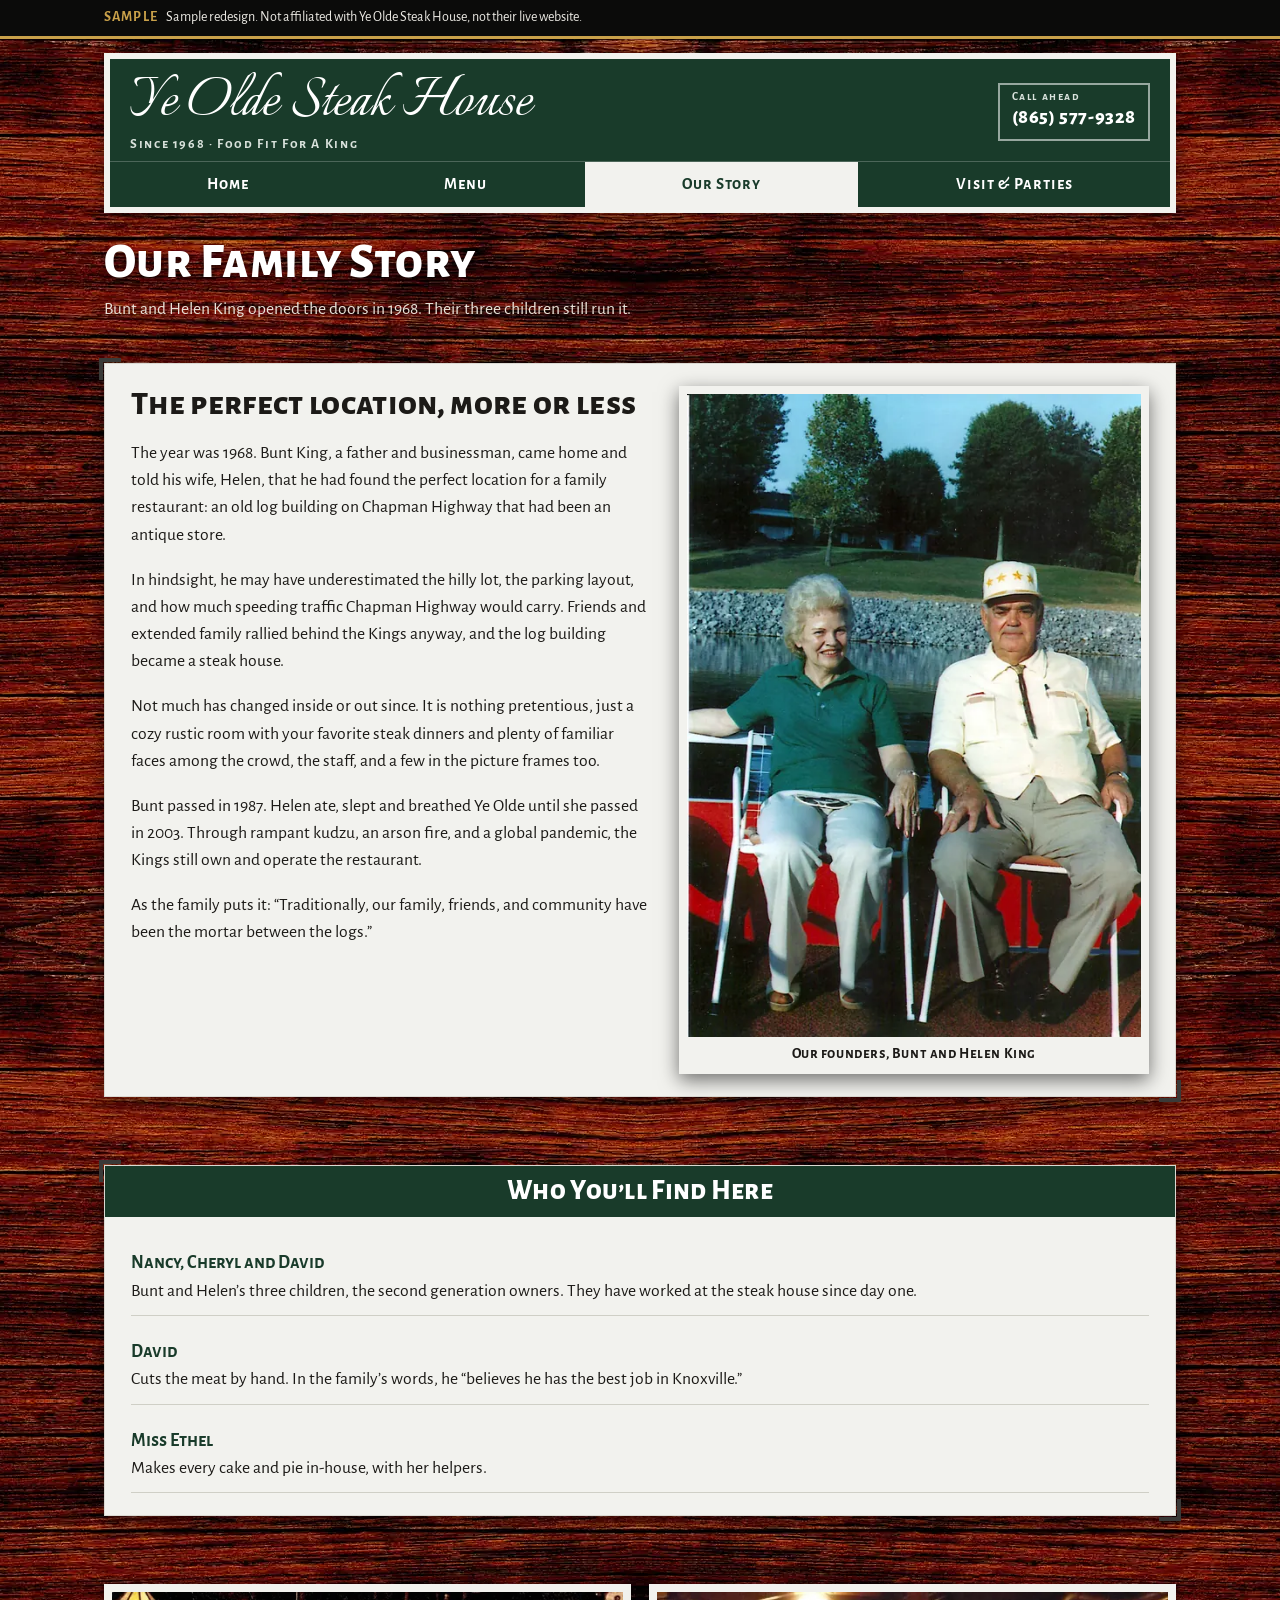
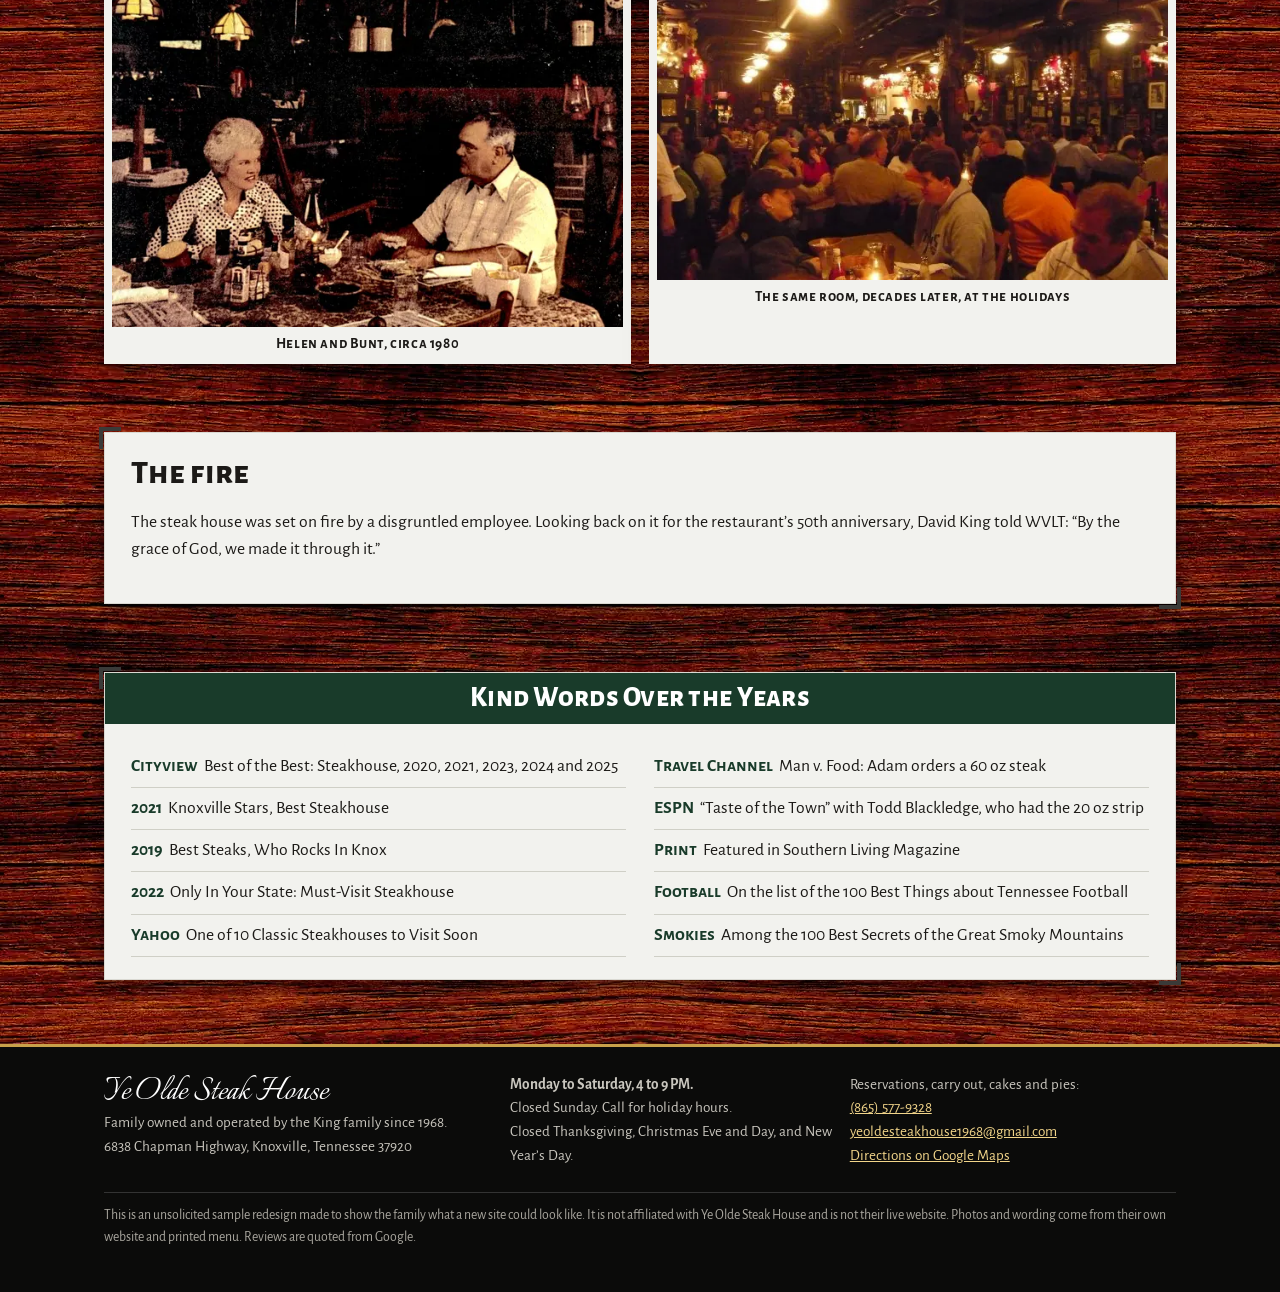
<file: story.html>
<!DOCTYPE html>
<html lang="en">
<head>
<meta charset="utf-8">
<meta name="viewport" content="width=device-width, initial-scale=1">
<meta name="robots" content="noindex, nofollow, noarchive">
<title>Our Family Story | Ye Olde Steak House, Knoxville TN</title>
<meta name="description" content="How Bunt and Helen King turned an old antique store on Chapman Highway into a Knoxville steak house in 1968, and the three children who still run it.">
<meta name="theme-color" content="#193B2A">
<link rel="icon" href="img/favicon.svg" type="image/svg+xml">
<link rel="preconnect" href="https://fonts.googleapis.com">
<link rel="preconnect" href="https://fonts.gstatic.com" crossorigin>
<link rel="stylesheet" href="https://fonts.googleapis.com/css2?family=Italianno&amp;family=Alegreya+Sans+SC:wght@700;800&amp;family=Alegreya+Sans:ital,wght@0,400;0,500;0,700;1,400&amp;display=swap">
<link rel="stylesheet" href="style.css">
</head>
<body>
<a class="skip" href="#main">Skip to main content</a>
<div class="ribbon" role="note"><div class="wrap"><strong>Sample</strong>Sample redesign. Not affiliated with Ye Olde Steak House, not their live website.</div></div>
<header class="site-head">
<div class="wrap">
<div class="head-board">
<div class="head-row">
<a class="brand" href="index.html" aria-label="Ye Olde Steak House, home"><span class="script" aria-hidden="true">Ye Olde Steak House</span><span class="since">Since 1968 &middot; Food Fit For A King</span></a>
<a class="head-phone" href="tel:+18655779328"><span>Call ahead</span>(865) 577-9328</a>
</div>
<nav class="main-nav" aria-label="Main"><ul><li><a href="index.html">Home</a></li><li><a href="menu.html">Menu</a></li><li><a href="story.html" aria-current="page">Our Story</a></li><li><a href="visit.html">Visit &amp; Parties</a></li></ul></nav>
</div>
</div>
</header>
<main id="main">

<div class="page-title"><div class="wrap">
<h1>Our Family Story</h1>
<p>Bunt and Helen King opened the doors in 1968. Their three children still run it.</p>
</div></div>

<section class="section">
<div class="wrap">
<div class="board"><div class="board-body">
<div class="founders">
<div class="prose">
<h2>The perfect location, more or less</h2>
<p>The year was 1968. Bunt King, a father and businessman, came home and told his wife, Helen, that he had found the perfect location for a family restaurant: an old log building on Chapman Highway that had been an antique store.</p>
<p>In hindsight, he may have underestimated the hilly lot, the parking layout, and how much speeding traffic Chapman Highway would carry. Friends and extended family rallied behind the Kings anyway, and the log building became a steak house.</p>
<p>Not much has changed inside or out since. It is nothing pretentious, just a cozy rustic room with your favorite steak dinners and plenty of familiar faces among the crowd, the staff, and a few in the picture frames too.</p>
<p>Bunt passed in 1987. Helen ate, slept and breathed Ye Olde until she passed in 2003. Through rampant kudzu, an arson fire, and a global pandemic, the Kings still own and operate the restaurant.</p>
<p>As the family puts it: &ldquo;Traditionally, our family, friends, and community have been the mortar between the logs.&rdquo;</p>
</div>
<figure class="photo">
<img src="img/founders-outdoors-520.webp" width="520" height="736" alt="Helen and Bunt King seated outdoors on a sunny day, Helen in a green blouse, Bunt in a white shirt and cap" loading="lazy" decoding="async">
<figcaption>Our founders, Bunt and Helen King</figcaption>
</figure>
</div>
</div></div>
</div>
</section>

<section class="section">
<div class="wrap">
<div class="board">
<h2 class="board-head">Who You&rsquo;ll Find Here</h2>
<div class="board-body">
<ul class="people">
<li><b>Nancy, Cheryl and David</b>Bunt and Helen&rsquo;s three children, the second generation owners. They have worked at the steak house since day one.</li>
<li><b>David</b>Cuts the meat by hand. In the family&rsquo;s words, he &ldquo;believes he has the best job in Knoxville.&rdquo;</li>
<li><b>Miss Ethel</b>Makes every cake and pie in-house, with her helpers.</li>
</ul>
</div>
</div>
</div>
</section>

<section class="section">
<div class="wrap">
<div class="pair">
<figure class="photo"><img src="img/founders-1980-1100.webp" srcset="img/founders-1980-600.webp 600w, img/founders-1980-1100.webp 1100w" sizes="(min-width: 900px) 540px, 100vw" width="1100" height="721" alt="Helen and Bunt King at a table inside the steak house around 1980" loading="lazy" decoding="async"><figcaption>Helen and Bunt, circa 1980</figcaption></figure>
<figure class="photo"><img src="img/dining-room-holidays-604.webp" width="604" height="340" alt="The dining room full of guests at the holidays, framed pictures on every wall" loading="lazy" decoding="async"><figcaption>The same room, decades later, at the holidays</figcaption></figure>
</div>
</div>
</section>

<section class="section">
<div class="wrap">
<div class="board"><div class="board-body prose" style="max-width:none">
<h2>The fire</h2>
<p>The steak house was set on fire by a disgruntled employee. Looking back on it for the restaurant&rsquo;s 50th anniversary, David King told WVLT: <q>By the grace of God, we made it through it.</q></p>
</div></div>
</div>
</section>

<section class="section">
<div class="wrap">
<div class="board">
<h2 class="board-head">Kind Words Over the Years</h2>
<div class="board-body">
<ul class="honors">
<li><b>Cityview</b>Best of the Best: Steakhouse, 2020, 2021, 2023, 2024 and 2025</li>
<li><b>2021</b>Knoxville Stars, Best Steakhouse</li>
<li><b>2019</b>Best Steaks, Who Rocks In Knox</li>
<li><b>2022</b>Only In Your State: Must-Visit Steakhouse</li>
<li><b>Yahoo</b>One of 10 Classic Steakhouses to Visit Soon</li>
<li><b>Travel Channel</b>Man v. Food: Adam orders a 60 oz steak</li>
<li><b>ESPN</b>&ldquo;Taste of the Town&rdquo; with Todd Blackledge, who had the 20 oz strip</li>
<li><b>Print</b>Featured in Southern Living Magazine</li>
<li><b>Football</b>On the list of the 100 Best Things about Tennessee Football</li>
<li><b>Smokies</b>Among the 100 Best Secrets of the Great Smoky Mountains</li>
</ul>
</div>
</div>
</div>
</section>
</main>
<footer class="site-foot">
<div class="wrap">
<div class="foot-grid">
<div>
<p class="foot-name">Ye Olde Steak House</p>
<p>Family owned and operated by the King family since 1968.<br>6838 Chapman Highway, Knoxville, Tennessee 37920</p>
</div>
<div>
<p><strong>Monday to Saturday, 4 to 9 PM.</strong><br>Closed Sunday. Call for holiday hours.<br>Closed Thanksgiving, Christmas Eve and Day, and New Year&rsquo;s Day.</p>
</div>
<div>
<p>Reservations, carry out, cakes and pies:<br><a href="tel:+18655779328">(865) 577-9328</a><br><a href="mailto:yeoldesteakhouse1968@gmail.com">yeoldesteakhouse1968@gmail.com</a><br><a href="https://www.google.com/maps/place/Ye+Olde+Steak+House/@35.915411,-83.8562929,15z/data=!4m2!3m1!1s0x0:0x79cd21cfcb5f1565">Directions on Google Maps</a></p>
</div>
</div>
<p class="sample-note">This is an unsolicited sample redesign made to show the family what a new site could look like. It is not affiliated with Ye Olde Steak House and is not their live website. Photos and wording come from their own website and printed menu. Reviews are quoted from Google.</p>
</div>
</footer>
</body>
</html>
</file>
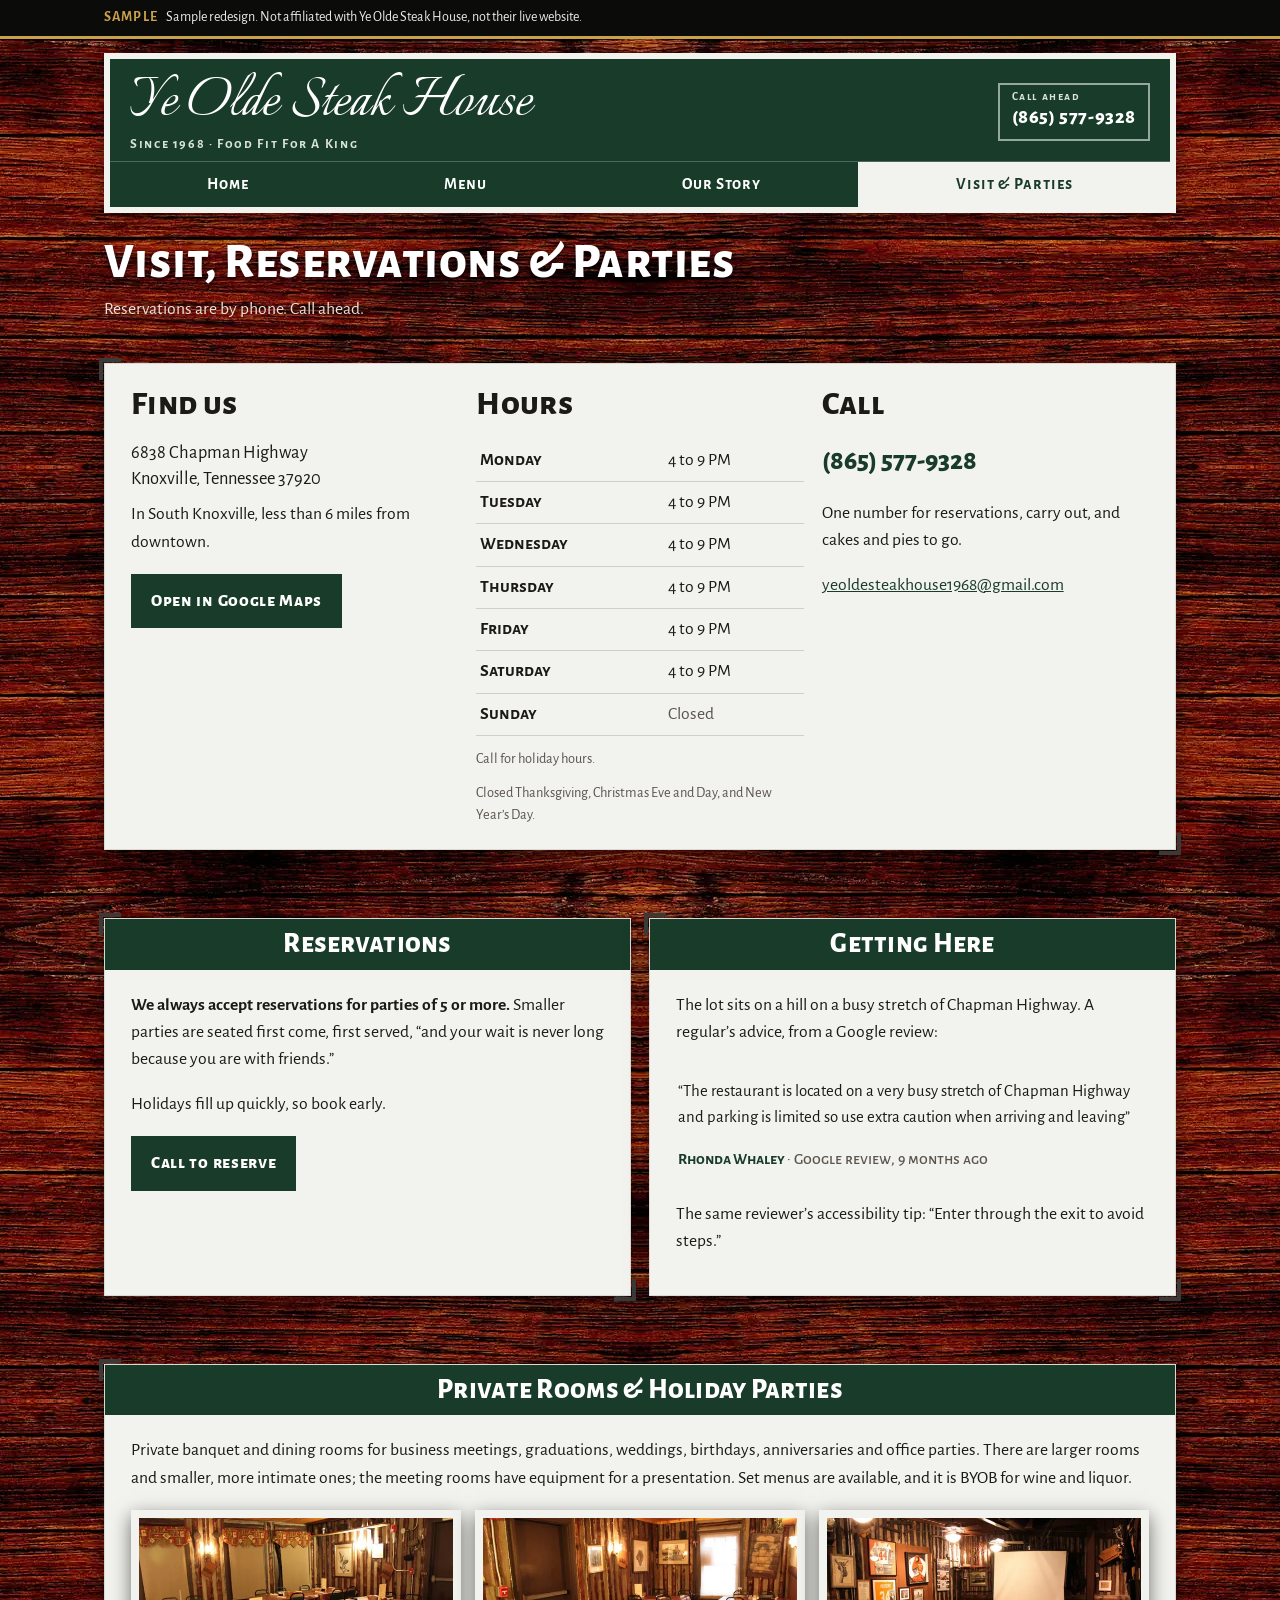
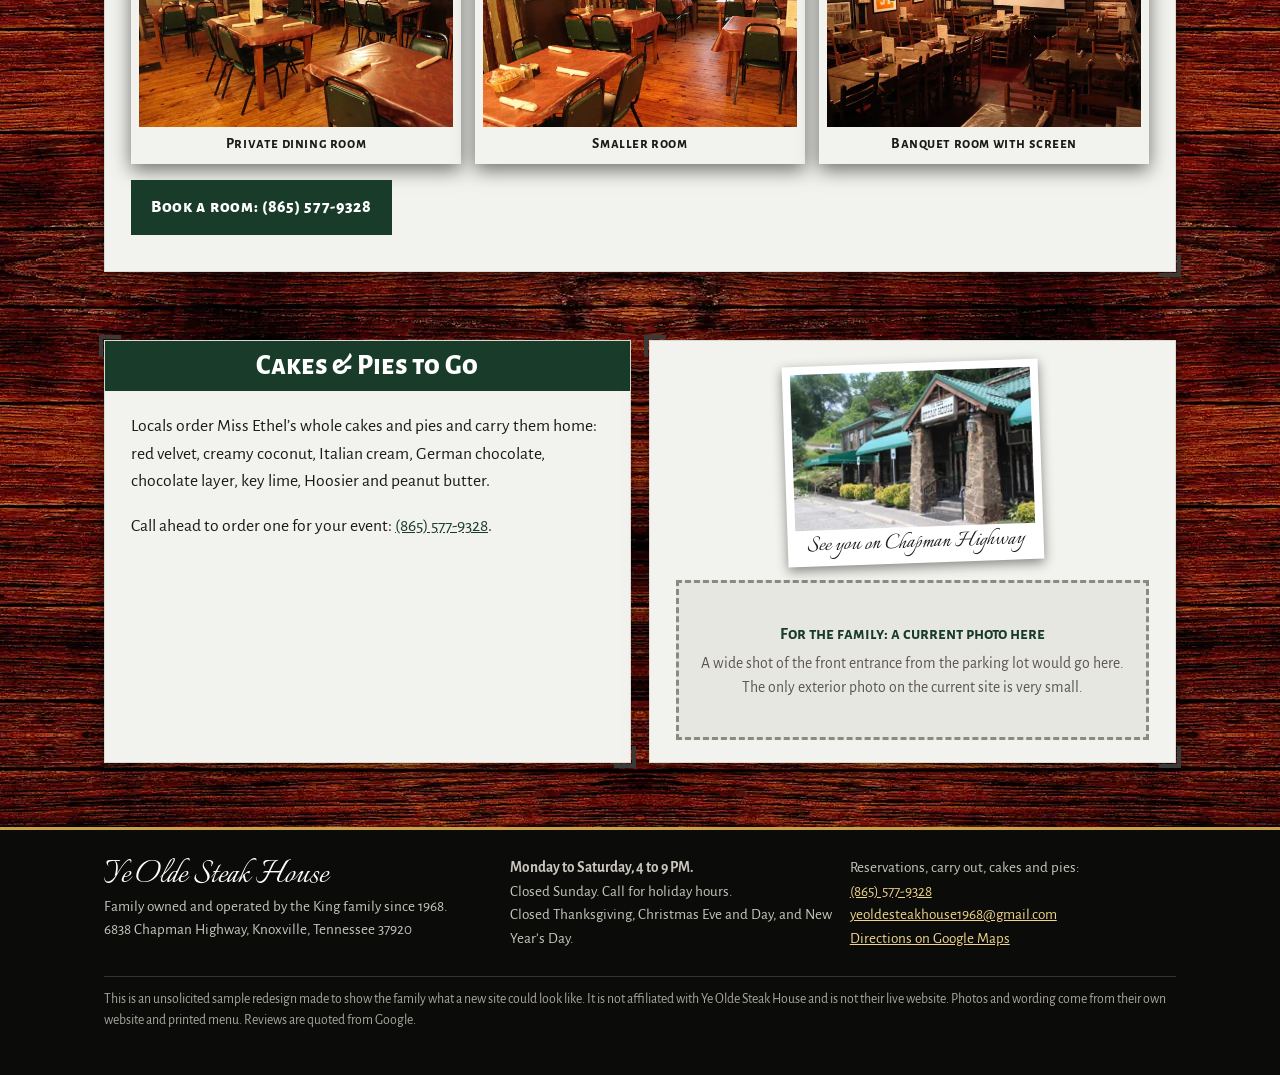
<file: visit.html>
<!DOCTYPE html>
<html lang="en">
<head>
<meta charset="utf-8">
<meta name="viewport" content="width=device-width, initial-scale=1">
<meta name="robots" content="noindex, nofollow, noarchive">
<title>Visit, Reservations and Private Rooms | Ye Olde Steak House, Knoxville TN</title>
<meta name="description" content="Hours, directions, reservations for parties of 5 or more, private banquet rooms and whole cakes and pies to go at Ye Olde Steak House, 6838 Chapman Highway, Knoxville.">
<meta name="theme-color" content="#193B2A">
<link rel="icon" href="img/favicon.svg" type="image/svg+xml">
<link rel="preconnect" href="https://fonts.googleapis.com">
<link rel="preconnect" href="https://fonts.gstatic.com" crossorigin>
<link rel="stylesheet" href="https://fonts.googleapis.com/css2?family=Italianno&amp;family=Alegreya+Sans+SC:wght@700;800&amp;family=Alegreya+Sans:ital,wght@0,400;0,500;0,700;1,400&amp;display=swap">
<link rel="stylesheet" href="style.css">
</head>
<body>
<a class="skip" href="#main">Skip to main content</a>
<div class="ribbon" role="note"><div class="wrap"><strong>Sample</strong>Sample redesign. Not affiliated with Ye Olde Steak House, not their live website.</div></div>
<header class="site-head">
<div class="wrap">
<div class="head-board">
<div class="head-row">
<a class="brand" href="index.html" aria-label="Ye Olde Steak House, home"><span class="script" aria-hidden="true">Ye Olde Steak House</span><span class="since">Since 1968 &middot; Food Fit For A King</span></a>
<a class="head-phone" href="tel:+18655779328"><span>Call ahead</span>(865) 577-9328</a>
</div>
<nav class="main-nav" aria-label="Main"><ul><li><a href="index.html">Home</a></li><li><a href="menu.html">Menu</a></li><li><a href="story.html">Our Story</a></li><li><a href="visit.html" aria-current="page">Visit &amp; Parties</a></li></ul></nav>
</div>
</div>
</header>
<main id="main">

<div class="page-title"><div class="wrap">
<h1>Visit, Reservations &amp; Parties</h1>
<p>Reservations are by phone. Call ahead.</p>
</div></div>

<section class="section">
<div class="wrap">
<div class="board"><div class="board-body">
<div class="visit-grid">
<div>
<h2>Find us</h2>
<address class="addr">6838 Chapman Highway<br>Knoxville, Tennessee 37920</address>
<p>In South Knoxville, less than 6 miles from downtown.</p>
<p><a class="btn btn-green" href="https://www.google.com/maps/place/Ye+Olde+Steak+House/@35.915411,-83.8562929,15z/data=!4m2!3m1!1s0x0:0x79cd21cfcb5f1565">Open in Google Maps</a></p>
</div>
<div>
<h2>Hours</h2>
<table class="hours">
<caption class="fine" style="caption-side:bottom;text-align:left">Call for holiday hours.</caption>
<tbody>
<tr><th scope="row">Monday</th><td>4 to 9 PM</td></tr>
<tr><th scope="row">Tuesday</th><td>4 to 9 PM</td></tr>
<tr><th scope="row">Wednesday</th><td>4 to 9 PM</td></tr>
<tr><th scope="row">Thursday</th><td>4 to 9 PM</td></tr>
<tr><th scope="row">Friday</th><td>4 to 9 PM</td></tr>
<tr><th scope="row">Saturday</th><td>4 to 9 PM</td></tr>
<tr class="closed"><th scope="row">Sunday</th><td>Closed</td></tr>
</tbody>
</table>
<p class="fine">Closed Thanksgiving, Christmas Eve and Day, and New Year&rsquo;s Day.</p>
</div>
<div>
<h2>Call</h2>
<p><a class="big-phone" href="tel:+18655779328">(865) 577-9328</a></p>
<p>One number for reservations, carry out, and cakes and pies to go.</p>
<p><a href="mailto:yeoldesteakhouse1968@gmail.com">yeoldesteakhouse1968@gmail.com</a></p>
</div>
</div>
</div></div>
</div>
</section>

<section class="section">
<div class="wrap">
<div class="pair">
<div class="board">
<h2 class="board-head">Reservations</h2>
<div class="board-body">
<p><strong>We always accept reservations for parties of 5 or more.</strong> Smaller parties are seated first come, first served, &ldquo;and your wait is never long because you are with friends.&rdquo;</p>
<p>Holidays fill up quickly, so book early.</p>
<p><a class="btn btn-green" href="tel:+18655779328">Call to reserve</a></p>
</div>
</div>
<div class="board">
<h2 class="board-head">Getting Here</h2>
<div class="board-body">
<p>The lot sits on a hill on a busy stretch of Chapman Highway. A regular&rsquo;s advice, from a Google review:</p>
<ul class="reviews single">
<li><blockquote><p>&ldquo;The restaurant is located on a very busy stretch of Chapman Highway and parking is limited so use extra caution when arriving and leaving&rdquo;</p></blockquote><p class="who">Rhonda Whaley <span>&middot; Google review, 9 months ago</span></p></li>

</ul>
<p>The same reviewer&rsquo;s accessibility tip: &ldquo;Enter through the exit to avoid steps.&rdquo;</p>
</div>
</div>
</div>
</div>
</section>

<section class="section">
<div class="wrap">
<div class="board">
<h2 class="board-head">Private Rooms &amp; Holiday Parties</h2>
<div class="board-body">
<p>Private banquet and dining rooms for business meetings, graduations, weddings, birthdays, anniversaries and office parties. There are larger rooms and smaller, more intimate ones; the meeting rooms have equipment for a presentation. Set menus are available, and it is BYOB for wine and liquor.</p>
<div class="rooms">
<figure class="photo"><img src="img/party-room-1-600.webp" width="600" height="400" alt="A private dining room with log walls, wood floors, and tables set with green chairs" loading="lazy" decoding="async"><figcaption>Private dining room</figcaption></figure>
<figure class="photo"><img src="img/party-room-2-600.webp" width="600" height="400" alt="A second private room with wooden tables, framed pictures on the log walls, and a window" loading="lazy" decoding="async"><figcaption>Smaller room</figcaption></figure>
<figure class="photo"><img src="img/party-room-3-600.webp" width="600" height="400" alt="A large banquet room set with tables, framed sports pictures on the walls and a projection screen at the far end" loading="lazy" decoding="async"><figcaption>Banquet room with screen</figcaption></figure>
</div>
<div class="cta-row" style="margin-top:16px">
<a class="btn btn-green" href="tel:+18655779328">Book a room: (865) 577-9328</a>
</div>
</div>
</div>
</div>
</section>

<section class="section">
<div class="wrap">
<div class="pair">
<div class="board">
<h2 class="board-head">Cakes &amp; Pies to Go</h2>
<div class="board-body">
<p>Locals order Miss Ethel&rsquo;s whole cakes and pies and carry them home: red velvet, creamy coconut, Italian cream, German chocolate, chocolate layer, key lime, Hoosier and peanut butter.</p>
<p>Call ahead to order one for your event: <a href="tel:+18655779328">(865) 577-9328</a>.</p>
</div>
</div>
<div class="board"><div class="board-body" style="display:flex;flex-wrap:wrap;gap:18px;align-items:center;justify-content:center">
<figure class="postcard"><img src="img/exterior-240.webp" width="240" height="156" alt="The front of Ye Olde Steak House: log and stone entrance with a green roof and the steak house sign over the door" loading="lazy" decoding="async"><figcaption>See you on Chapman Highway</figcaption></figure>
<div class="photo-needed" style="flex:1 1 220px"><strong>For the family: a current photo here</strong>A wide shot of the front entrance from the parking lot would go here. The only exterior photo on the current site is very small.</div>
</div></div>
</div>
</div>
</section>
</main>
<footer class="site-foot">
<div class="wrap">
<div class="foot-grid">
<div>
<p class="foot-name">Ye Olde Steak House</p>
<p>Family owned and operated by the King family since 1968.<br>6838 Chapman Highway, Knoxville, Tennessee 37920</p>
</div>
<div>
<p><strong>Monday to Saturday, 4 to 9 PM.</strong><br>Closed Sunday. Call for holiday hours.<br>Closed Thanksgiving, Christmas Eve and Day, and New Year&rsquo;s Day.</p>
</div>
<div>
<p>Reservations, carry out, cakes and pies:<br><a href="tel:+18655779328">(865) 577-9328</a><br><a href="mailto:yeoldesteakhouse1968@gmail.com">yeoldesteakhouse1968@gmail.com</a><br><a href="https://www.google.com/maps/place/Ye+Olde+Steak+House/@35.915411,-83.8562929,15z/data=!4m2!3m1!1s0x0:0x79cd21cfcb5f1565">Directions on Google Maps</a></p>
</div>
</div>
<p class="sample-note">This is an unsolicited sample redesign made to show the family what a new site could look like. It is not affiliated with Ye Olde Steak House and is not their live website. Photos and wording come from their own website and printed menu. Reviews are quoted from Google.</p>
</div>
</footer>
</body>
</html>
</file>
<file: style.css>
/* Ye Olde Steak House sample redesign.
   Palette and framing taken from their own printed menu:
   green header boards, white menu panels, dark wood behind everything, script wordmark. */

:root {
  --green: #193B2A;
  --green-dk: #10281C;
  --board: #F2F2EE;
  --ink: #1C1A17;
  --muted: #5A554D;
  --wood: #2A0705;
  --wood-md: #3E0B07;
  --brass: #C9A14A;
  --rule: #CFCFC6;
  --wrap: 1120px;
}

*, *::before, *::after { box-sizing: border-box; }
html { -webkit-text-size-adjust: 100%; }
body {
  margin: 0;
  font-family: "Alegreya Sans", "Helvetica Neue", Arial, sans-serif;
  font-size: 1.0625rem;
  line-height: 1.55;
  color: var(--ink);
  background: var(--wood) url("img/wood-tile-1400.webp") center top / 1400px auto repeat;
  overflow-x: hidden;
}
img { max-width: 100%; height: auto; display: block; }
a { color: var(--green); }
a:focus-visible, .btn:focus-visible { outline: 3px solid var(--brass); outline-offset: 2px; }
.wrap { width: 100%; max-width: var(--wrap); margin: 0 auto; padding: 0 16px; }
.skip { position: absolute; left: -9999px; top: 0; background: #fff; color: var(--ink); padding: 8px 12px; z-index: 10; }
.skip:focus { left: 8px; top: 8px; }

h1, h2, h3 { font-family: "Alegreya Sans SC", "Helvetica Neue", Arial, sans-serif; font-weight: 800; line-height: 1.1; margin: 0 0 0.5em; letter-spacing: 0.01em; }
h1 { font-size: clamp(1.9rem, 6.4vw, 3.1rem); }
h2 { font-size: clamp(1.45rem, 4.4vw, 2.1rem); }
h3 { font-size: 1.2rem; }
p { margin: 0 0 1em; }

/* Sample ribbon */
.ribbon { background: #0B0B0A; color: #ECEAE4; font-size: 0.88rem; padding: 7px 0; border-bottom: 3px solid var(--brass); }
.ribbon strong { color: var(--brass); text-transform: uppercase; letter-spacing: 0.08em; margin-right: 8px; }

/* Header: the green menu board with the script name */
.site-head { padding: 14px 0 0; }
.head-board { background: var(--green); color: #fff; border: 6px solid var(--board); box-shadow: 0 4px 14px rgba(0,0,0,.45); position: relative; }
.head-row { display: flex; flex-wrap: wrap; align-items: center; justify-content: space-between; gap: 6px 16px; padding: 8px 14px 4px; }
.brand { color: #fff; text-decoration: none; display: block; min-width: 0; }
.brand .script { font-family: "Italianno", "Savoye LET", cursive; font-size: clamp(2.6rem, 11vw, 4.2rem); line-height: 1; display: block; white-space: nowrap; }
.brand .since { display: block; font-family: "Alegreya Sans SC", sans-serif; font-weight: 700; letter-spacing: 0.12em; font-size: 0.85rem; color: #D9E2DC; margin-top: -2px; }
.head-phone { color: #fff; text-decoration: none; font-family: "Alegreya Sans SC", sans-serif; font-weight: 800; font-size: 1.25rem; letter-spacing: 0.03em; border: 2px solid rgba(255,255,255,.55); padding: 6px 12px; white-space: nowrap; }
.head-phone span { display: block; font-size: 0.72rem; letter-spacing: 0.14em; color: #D9E2DC; font-weight: 700; line-height: 1; }
.main-nav { border-top: 1px solid rgba(255,255,255,.22); }
.main-nav ul { list-style: none; margin: 0; padding: 0; display: flex; flex-wrap: wrap; }
.main-nav li { flex: 1 1 auto; }
.main-nav a { display: block; text-align: center; color: #fff; text-decoration: none; padding: 10px 8px; font-family: "Alegreya Sans SC", sans-serif; font-weight: 700; letter-spacing: 0.06em; font-size: 1.02rem; }
.main-nav a:hover { background: var(--green-dk); }
.main-nav a[aria-current="page"] { background: var(--board); color: var(--green); }

/* Panels framed like their menu: white boards with corner brackets */
.board { background: var(--board); position: relative; border: 1px solid #DAD9D2; box-shadow: 0 6px 18px rgba(0,0,0,.5); }
.board::before, .board::after { content: ""; position: absolute; width: 22px; height: 22px; border: 4px solid #3A3A38; pointer-events: none; }
.board::before { top: -6px; left: -6px; border-right: 0; border-bottom: 0; }
.board::after { bottom: -6px; right: -6px; border-left: 0; border-top: 0; }
.board-head { background: var(--green); color: #fff; margin: 0; padding: 10px 16px; text-align: center; font-size: clamp(1.3rem, 4vw, 1.75rem); }
.board-body { padding: 18px 16px; }
.section { padding: 26px 0; }
.on-wood { color: #F2EDE6; }
.on-wood a { color: #F2D58A; }

/* Buttons */
.btn { display: inline-block; text-decoration: none; font-family: "Alegreya Sans SC", sans-serif; font-weight: 800; letter-spacing: 0.04em; font-size: 1.08rem; padding: 12px 18px; background: var(--board); color: var(--green); border: 2px solid var(--board); }
.btn:hover { background: #fff; }
.btn-line { background: transparent; color: #fff; border-color: rgba(255,255,255,.7); }
.btn-line:hover { background: var(--green-dk); }
.btn-green { background: var(--green); color: #fff; border-color: var(--green); }
.btn-green:hover { background: var(--green-dk); }
.cta-row { display: flex; flex-wrap: wrap; gap: 10px; margin: 6px 0 14px; }

/* Hero */
.hero { padding: 20px 0 10px; }
.hero-grid { display: grid; gap: 18px; }
.hero-photo { margin: 0; border: 8px solid var(--board); box-shadow: 0 6px 18px rgba(0,0,0,.55); background: var(--board); display: flex; flex-direction: column; }
.hero-photo img { flex: 1 1 auto; width: 100%; object-fit: cover; min-height: 0; }
.hero-photo figcaption { font-size: 0.86rem; color: var(--muted); padding: 6px 4px 0; font-style: italic; }
.hero-copy { background: var(--green); color: #fff; padding: 20px 18px 16px; border: 6px solid var(--board); box-shadow: 0 6px 18px rgba(0,0,0,.55); }
.hero-copy .kicker { font-family: "Italianno", cursive; font-size: 2.3rem; line-height: 1; margin: 0 0 6px; color: #E8EFEA; }
.hero-copy h1 { color: #fff; }
.hero-copy .sub { color: #E3EAE5; font-size: 1.08rem; }
.hours-line { font-size: 0.98rem; color: #D9E2DC; border-top: 1px solid rgba(255,255,255,.25); padding-top: 10px; margin: 0; }
.hours-line strong { color: #fff; }

/* Specials board */
.specials { display: grid; gap: 0; border-top: 1px solid var(--rule); }
.day { padding: 14px 4px; border-bottom: 1px solid var(--rule); }
.day h3 { margin: 0 0 2px; color: var(--green); font-size: 1.05rem; letter-spacing: 0.1em; }
.day .what { font-family: "Alegreya Sans SC", sans-serif; font-weight: 800; font-size: 1.45rem; margin: 0 0 4px; line-height: 1.1; }
.day ul { list-style: none; margin: 0; padding: 0; }
.day li { margin: 2px 0; }
.fine { font-size: 0.9rem; color: var(--muted); margin: 12px 0 0; }

/* Founders */
.founders { display: grid; gap: 18px; align-items: start; }
.photo { margin: 0; background: var(--board); border: 8px solid var(--board); box-shadow: 0 6px 18px rgba(0,0,0,.55); }
.photo figcaption { font-family: "Alegreya Sans SC", sans-serif; font-weight: 700; font-size: 0.92rem; color: var(--ink); padding: 6px 2px 0; text-align: center; letter-spacing: 0.04em; }
.story-quote { margin: 0; font-style: italic; font-size: 1.1rem; }
.story-quote p { margin-bottom: 0.8em; }
.sign { font-style: normal; font-family: "Alegreya Sans SC", sans-serif; font-weight: 700; color: var(--green); }

/* BYOB stripe: one full-width green band */
.stripe { background: var(--green); color: #fff; border-top: 6px solid var(--board); border-bottom: 6px solid var(--board); padding: 24px 0; }
.stripe-grid { display: grid; gap: 10px 28px; align-items: center; }
.stripe h2 { color: #fff; margin: 0; }
.stripe p { margin: 0; color: #E3EAE5; }
.stripe .script { font-family: "Italianno", cursive; font-size: 2.2rem; line-height: 1; color: #E8EFEA; display: block; }

/* Reviews */
.reviews { list-style: none; margin: 0; padding: 0; display: grid; gap: 0; }
.reviews li { padding: 14px 2px; border-bottom: 1px dotted #A9A89F; }
.reviews li:last-child { border-bottom: 0; }
.reviews blockquote { margin: 0 0 6px; font-size: 1.05rem; }
.reviews .who { font-family: "Alegreya Sans SC", sans-serif; font-weight: 700; color: var(--green); font-size: 0.98rem; }
.reviews .who span { color: var(--muted); font-weight: 500; }
.rating-line { font-size: 0.98rem; color: var(--muted); margin: 0 0 6px; text-align: center; }

/* Walls could talk */
.sayings { list-style: none; margin: 0; padding: 0; display: grid; gap: 14px; }
.sayings li { border-left: 3px solid var(--brass); padding: 2px 0 2px 14px; }
.sayings q { font-family: "Alegreya Sans", sans-serif; font-size: 1.22rem; font-weight: 500; quotes: "\201C" "\201D"; }
.sayings .by { display: block; font-family: "Alegreya Sans SC", sans-serif; font-weight: 700; color: #F2D58A; font-size: 0.95rem; margin-top: 2px; }

/* Two photos side by side */
.pair { display: grid; gap: 18px; }

/* Recognition list */
.honors { list-style: none; margin: 0; padding: 0; columns: 1; }
.honors li { padding: 7px 0; border-bottom: 1px solid var(--rule); break-inside: avoid; }
.honors b { font-family: "Alegreya Sans SC", sans-serif; color: var(--green); margin-right: 6px; }

/* Visit strip / footer */
.visit-grid { display: grid; gap: 18px; }
.hours { width: 100%; border-collapse: collapse; }
.hours th, .hours td { text-align: left; padding: 7px 4px; border-bottom: 1px solid var(--rule); }
.hours th { font-family: "Alegreya Sans SC", sans-serif; font-weight: 700; }
.hours tr.closed td { color: var(--muted); }
.addr { font-style: normal; font-size: 1.15rem; line-height: 1.4; margin: 0 0 10px; }
.big-phone { font-family: "Alegreya Sans SC", sans-serif; font-weight: 800; font-size: 1.7rem; color: var(--green); text-decoration: none; }

.site-foot { background: #0B0B0A; color: #C9C6BE; padding: 26px 0 30px; margin-top: 30px; border-top: 3px solid var(--brass); font-size: 0.95rem; }
.site-foot a { color: #F2D58A; }
.foot-grid { display: grid; gap: 14px; }
.foot-name { font-family: "Italianno", cursive; font-size: 2.4rem; line-height: 1; color: #fff; margin: 0; }
.site-foot .sample-note { border-top: 1px solid #333; padding-top: 12px; margin-top: 10px; font-size: 0.86rem; color: #A9A69E; }

/* Labeled photo box (photo we still need from the family) */
.photo-needed { border: 3px dashed #8B8A80; background: #E7E7E1; padding: 22px 16px; text-align: center; color: var(--muted); font-size: 0.98rem; min-height: 160px; display: flex; flex-direction: column; justify-content: center; }
.photo-needed strong { color: var(--green); font-family: "Alegreya Sans SC", sans-serif; display: block; font-size: 1.05rem; margin-bottom: 4px; }

/* Postcard (their only exterior photo is tiny, so it is shown small on purpose) */
.postcard { margin: 0; background: #fff; padding: 8px 8px 6px; box-shadow: 0 4px 12px rgba(0,0,0,.45); width: 256px; max-width: 100%; transform: rotate(-2deg); }
.postcard figcaption { font-family: "Italianno", cursive; font-size: 1.6rem; line-height: 1; text-align: center; color: var(--ink); padding-top: 4px; }

/* ===== MENU PAGE ===== */
.menu-jump { position: sticky; top: 0; z-index: 5; background: var(--green-dk); border-bottom: 3px solid var(--board); }
.menu-jump ul { list-style: none; margin: 0 auto; padding: 4px 8px; display: flex; flex-wrap: nowrap; overflow-x: auto; -webkit-overflow-scrolling: touch; scrollbar-width: thin; max-width: var(--wrap); }
.menu-jump li { flex: none; }
.menu-jump a { display: block; color: #fff; text-decoration: none; font-family: "Alegreya Sans SC", sans-serif; font-weight: 700; font-size: 0.95rem; padding: 9px 10px; white-space: nowrap; letter-spacing: 0.03em; }
.menu-jump a:hover { background: var(--green); }
.menu-intro { text-align: center; }
.menu-intro .note { font-style: italic; font-size: 1.08rem; max-width: 46em; margin: 0 auto 0.6em; }
.menu-grid { display: grid; gap: 30px; }
.menu-grid > * { scroll-margin-top: 64px; }
.items { list-style: none; margin: 0; padding: 0; }
.items li { padding: 10px 0; border-bottom: 1px dotted #A9A89F; }
.items li:last-child { border-bottom: 0; }
.row { display: flex; align-items: baseline; gap: 10px; }
.row .name { font-family: "Alegreya Sans SC", sans-serif; font-weight: 800; font-size: 1.12rem; flex: 1 1 auto; min-width: 0; }
.row .price { font-weight: 700; font-size: 1.1rem; white-space: nowrap; font-variant-numeric: tabular-nums; }
.items .desc { margin: 2px 0 0; color: var(--muted); font-size: 0.98rem; }
.sizes { list-style: none; margin: 4px 0 0; padding: 0; display: flex; flex-wrap: wrap; gap: 6px; }
.sizes li { border: 1px solid #B9B8AE; padding: 2px 9px; font-size: 0.98rem; background: #fff; border-bottom: 1px solid #B9B8AE; }
.sizes li b { font-variant-numeric: tabular-nums; }
.menu-photo { margin: 0 0 14px; border: 6px solid #fff; box-shadow: 0 2px 8px rgba(0,0,0,.25); background: #fff; }
.menu-photo img { width: 100%; aspect-ratio: 4 / 3; object-fit: cover; }
.menu-photo figcaption { font-family: "Alegreya Sans SC", sans-serif; font-weight: 700; text-align: center; font-size: 0.9rem; padding-top: 4px; }

.doneness { list-style: none; margin: 0; padding: 0; display: grid; gap: 0; }
.doneness li { display: grid; grid-template-columns: 28px 1fr; gap: 10px; align-items: center; padding: 7px 0; border-bottom: 1px solid var(--rule); }
.doneness li:last-child { border-bottom: 0; }
.swatch { width: 28px; height: 28px; border-radius: 50%; border: 3px solid #6B3A22; }
.sw-rare { background: #B0202B; }
.sw-mr { background: #C8424A; }
.sw-med { background: #D9787A; }
.sw-mw { background: #B7877A; }
.sw-wd { background: #7A5440; }
.doneness b { font-family: "Alegreya Sans SC", sans-serif; }

.week { display: grid; gap: 0; }

/* ===== STORY PAGE ===== */
.prose { max-width: 40em; }
.prose p { font-size: 1.1rem; }
.people { list-style: none; margin: 0; padding: 0; display: grid; gap: 12px; }
.people li { padding: 10px 0; border-bottom: 1px solid var(--rule); }
.people b { font-family: "Alegreya Sans SC", sans-serif; color: var(--green); font-size: 1.15rem; display: block; }
.page-title { padding: 22px 0 6px; }
.page-title h1 { color: #fff; margin: 0; text-shadow: 0 2px 6px rgba(0,0,0,.6); }
.page-title p { color: #E9E2D8; margin: 6px 0 0; font-size: 1.1rem; }
.rooms { display: grid; gap: 14px; }

@media (min-width: 600px) {
  .specials { grid-template-columns: 1fr 1fr; }
  .day { padding: 14px 14px; }
  .day:nth-child(odd) { border-right: 1px solid var(--rule); }
  .pair, .rooms { grid-template-columns: 1fr 1fr; }
  .honors { columns: 2; column-gap: 28px; }
  .foot-grid { grid-template-columns: 1fr 1fr; }
}

@media (min-width: 900px) {
  body { font-size: 1.1rem; }
  .wrap { padding: 0 24px; }
  .board-body { padding: 22px 26px; }
  .section { padding: 34px 0; }
  .hero-grid { grid-template-columns: 1.35fr 1fr; align-items: stretch; }
  .hero-copy { padding: 26px 26px 18px; display: flex; flex-direction: column; justify-content: center; }
  .specials { grid-template-columns: repeat(4, 1fr); }
  .day:nth-child(odd) { border-right: 0; }
  .day { border-right: 1px solid var(--rule); border-bottom: 0; }
  .day:last-child { border-right: 0; }
  .founders { grid-template-columns: 1.1fr 1fr; gap: 30px; }
  .stripe-grid { grid-template-columns: auto 1fr; }
  .reviews { grid-template-columns: 1fr 1fr; column-gap: 34px; }
  .reviews li:nth-last-child(2) { border-bottom: 0; }
  .sayings { grid-template-columns: 1fr 1fr; gap: 18px 34px; }
  .visit-grid { grid-template-columns: 1fr 1fr 1fr; }
  .foot-grid { grid-template-columns: 1.2fr 1fr 1fr; }
  .menu-grid { grid-template-columns: 1fr 1fr; align-items: start; }
  .menu-grid .span2 { grid-column: 1 / -1; }
  .menu-jump ul { flex-wrap: wrap; justify-content: center; overflow: visible; }
  .rooms { grid-template-columns: 1fr 1fr 1fr; }
  .head-row { padding: 10px 20px 6px; }
}

@media (prefers-reduced-motion: reduce) {
  * { scroll-behavior: auto !important; transition: none !important; animation: none !important; }
}
@media (prefers-reduced-motion: no-preference) {
  html { scroll-behavior: smooth; }
}
.reviews.single { grid-template-columns: 1fr; }
</file>
